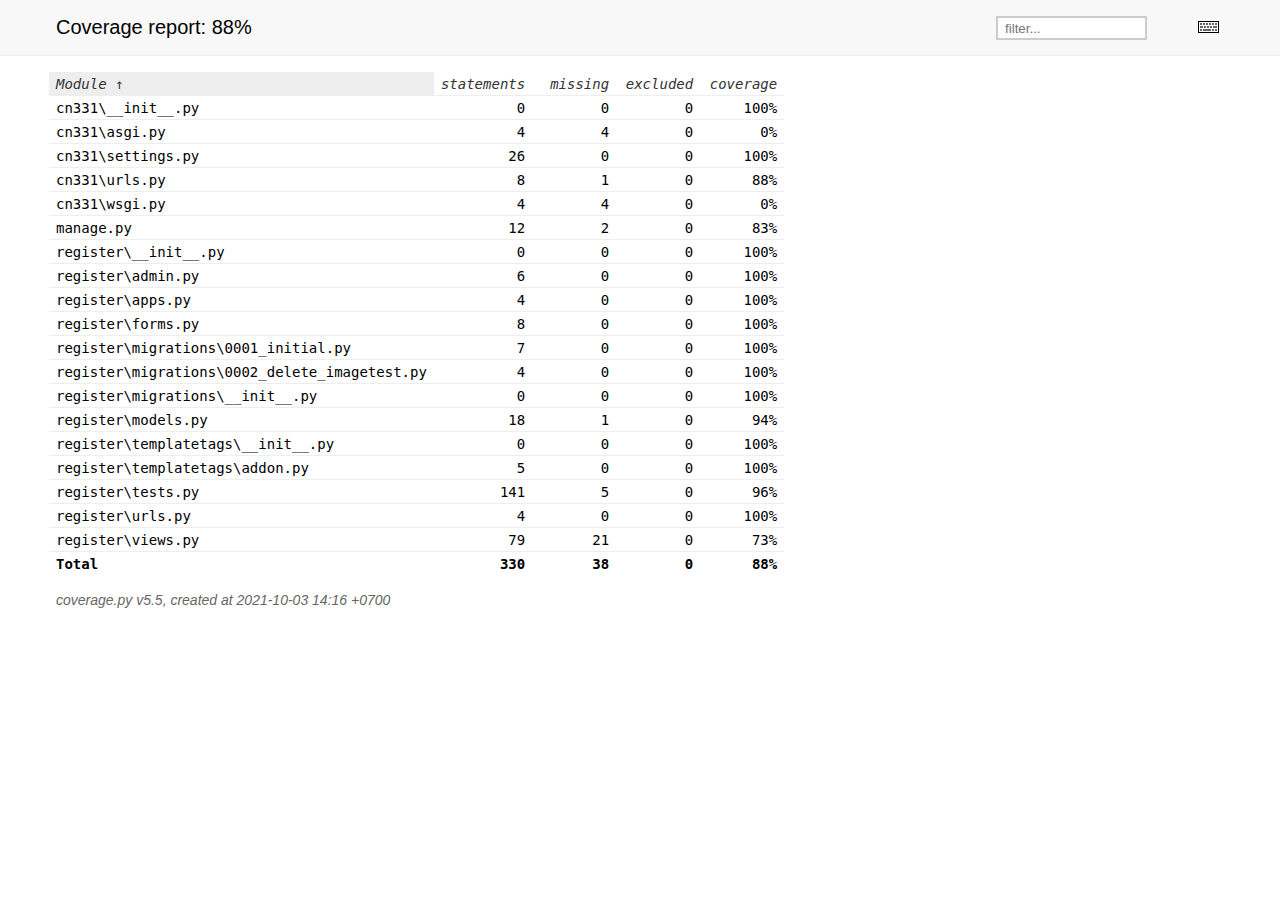
<file: htmlcov/index.html>
<!DOCTYPE html>
<html>
<head>
    <meta http-equiv="Content-Type" content="text/html; charset=utf-8">
    <title>Coverage report</title>
    <link rel="icon" sizes="32x32" href="favicon_32.png">
    <link rel="stylesheet" href="style.css" type="text/css">
    <script type="text/javascript" src="jquery.min.js"></script>
    <script type="text/javascript" src="jquery.ba-throttle-debounce.min.js"></script>
    <script type="text/javascript" src="jquery.tablesorter.min.js"></script>
    <script type="text/javascript" src="jquery.hotkeys.js"></script>
    <script type="text/javascript" src="coverage_html.js"></script>
    <script type="text/javascript">
        jQuery(document).ready(coverage.index_ready);
    </script>
</head>
<body class="indexfile">
<div id="header">
    <div class="content">
        <h1>Coverage report:
            <span class="pc_cov">88%</span>
        </h1>
        <img id="keyboard_icon" src="keybd_closed.png" alt="Show keyboard shortcuts" />
        <form id="filter_container">
            <input id="filter" type="text" value="" placeholder="filter..." />
        </form>
    </div>
</div>
<div class="help_panel">
    <img id="panel_icon" src="keybd_open.png" alt="Hide keyboard shortcuts" />
    <p class="legend">Hot-keys on this page</p>
    <div>
    <p class="keyhelp">
        <span class="key">n</span>
        <span class="key">s</span>
        <span class="key">m</span>
        <span class="key">x</span>
        <span class="key">c</span> &nbsp; change column sorting
    </p>
    </div>
</div>
<div id="index">
    <table class="index">
        <thead>
            <tr class="tablehead" title="Click to sort">
                <th class="name left headerSortDown shortkey_n">Module</th>
                <th class="shortkey_s">statements</th>
                <th class="shortkey_m">missing</th>
                <th class="shortkey_x">excluded</th>
                <th class="right shortkey_c">coverage</th>
            </tr>
        </thead>
        <tfoot>
            <tr class="total">
                <td class="name left">Total</td>
                <td>330</td>
                <td>38</td>
                <td>0</td>
                <td class="right" data-ratio="292 330">88%</td>
            </tr>
        </tfoot>
        <tbody>
            <tr class="file">
                <td class="name left"><a href="cn331___init___py.html">cn331\__init__.py</a></td>
                <td>0</td>
                <td>0</td>
                <td>0</td>
                <td class="right" data-ratio="0 0">100%</td>
            </tr>
            <tr class="file">
                <td class="name left"><a href="cn331_asgi_py.html">cn331\asgi.py</a></td>
                <td>4</td>
                <td>4</td>
                <td>0</td>
                <td class="right" data-ratio="0 4">0%</td>
            </tr>
            <tr class="file">
                <td class="name left"><a href="cn331_settings_py.html">cn331\settings.py</a></td>
                <td>26</td>
                <td>0</td>
                <td>0</td>
                <td class="right" data-ratio="26 26">100%</td>
            </tr>
            <tr class="file">
                <td class="name left"><a href="cn331_urls_py.html">cn331\urls.py</a></td>
                <td>8</td>
                <td>1</td>
                <td>0</td>
                <td class="right" data-ratio="7 8">88%</td>
            </tr>
            <tr class="file">
                <td class="name left"><a href="cn331_wsgi_py.html">cn331\wsgi.py</a></td>
                <td>4</td>
                <td>4</td>
                <td>0</td>
                <td class="right" data-ratio="0 4">0%</td>
            </tr>
            <tr class="file">
                <td class="name left"><a href="manage_py.html">manage.py</a></td>
                <td>12</td>
                <td>2</td>
                <td>0</td>
                <td class="right" data-ratio="10 12">83%</td>
            </tr>
            <tr class="file">
                <td class="name left"><a href="register___init___py.html">register\__init__.py</a></td>
                <td>0</td>
                <td>0</td>
                <td>0</td>
                <td class="right" data-ratio="0 0">100%</td>
            </tr>
            <tr class="file">
                <td class="name left"><a href="register_admin_py.html">register\admin.py</a></td>
                <td>6</td>
                <td>0</td>
                <td>0</td>
                <td class="right" data-ratio="6 6">100%</td>
            </tr>
            <tr class="file">
                <td class="name left"><a href="register_apps_py.html">register\apps.py</a></td>
                <td>4</td>
                <td>0</td>
                <td>0</td>
                <td class="right" data-ratio="4 4">100%</td>
            </tr>
            <tr class="file">
                <td class="name left"><a href="register_forms_py.html">register\forms.py</a></td>
                <td>8</td>
                <td>0</td>
                <td>0</td>
                <td class="right" data-ratio="8 8">100%</td>
            </tr>
            <tr class="file">
                <td class="name left"><a href="register_migrations_0001_initial_py.html">register\migrations\0001_initial.py</a></td>
                <td>7</td>
                <td>0</td>
                <td>0</td>
                <td class="right" data-ratio="7 7">100%</td>
            </tr>
            <tr class="file">
                <td class="name left"><a href="register_migrations_0002_delete_imagetest_py.html">register\migrations\0002_delete_imagetest.py</a></td>
                <td>4</td>
                <td>0</td>
                <td>0</td>
                <td class="right" data-ratio="4 4">100%</td>
            </tr>
            <tr class="file">
                <td class="name left"><a href="register_migrations___init___py.html">register\migrations\__init__.py</a></td>
                <td>0</td>
                <td>0</td>
                <td>0</td>
                <td class="right" data-ratio="0 0">100%</td>
            </tr>
            <tr class="file">
                <td class="name left"><a href="register_models_py.html">register\models.py</a></td>
                <td>18</td>
                <td>1</td>
                <td>0</td>
                <td class="right" data-ratio="17 18">94%</td>
            </tr>
            <tr class="file">
                <td class="name left"><a href="register_templatetags___init___py.html">register\templatetags\__init__.py</a></td>
                <td>0</td>
                <td>0</td>
                <td>0</td>
                <td class="right" data-ratio="0 0">100%</td>
            </tr>
            <tr class="file">
                <td class="name left"><a href="register_templatetags_addon_py.html">register\templatetags\addon.py</a></td>
                <td>5</td>
                <td>0</td>
                <td>0</td>
                <td class="right" data-ratio="5 5">100%</td>
            </tr>
            <tr class="file">
                <td class="name left"><a href="register_tests_py.html">register\tests.py</a></td>
                <td>141</td>
                <td>5</td>
                <td>0</td>
                <td class="right" data-ratio="136 141">96%</td>
            </tr>
            <tr class="file">
                <td class="name left"><a href="register_urls_py.html">register\urls.py</a></td>
                <td>4</td>
                <td>0</td>
                <td>0</td>
                <td class="right" data-ratio="4 4">100%</td>
            </tr>
            <tr class="file">
                <td class="name left"><a href="register_views_py.html">register\views.py</a></td>
                <td>79</td>
                <td>21</td>
                <td>0</td>
                <td class="right" data-ratio="58 79">73%</td>
            </tr>
        </tbody>
    </table>
    <p id="no_rows">
        No items found using the specified filter.
    </p>
</div>
<div id="footer">
    <div class="content">
        <p>
            <a class="nav" href="https://coverage.readthedocs.io">coverage.py v5.5</a>,
            created at 2021-10-03 14:16 +0700
        </p>
    </div>
</div>
</body>
</html>
</file>
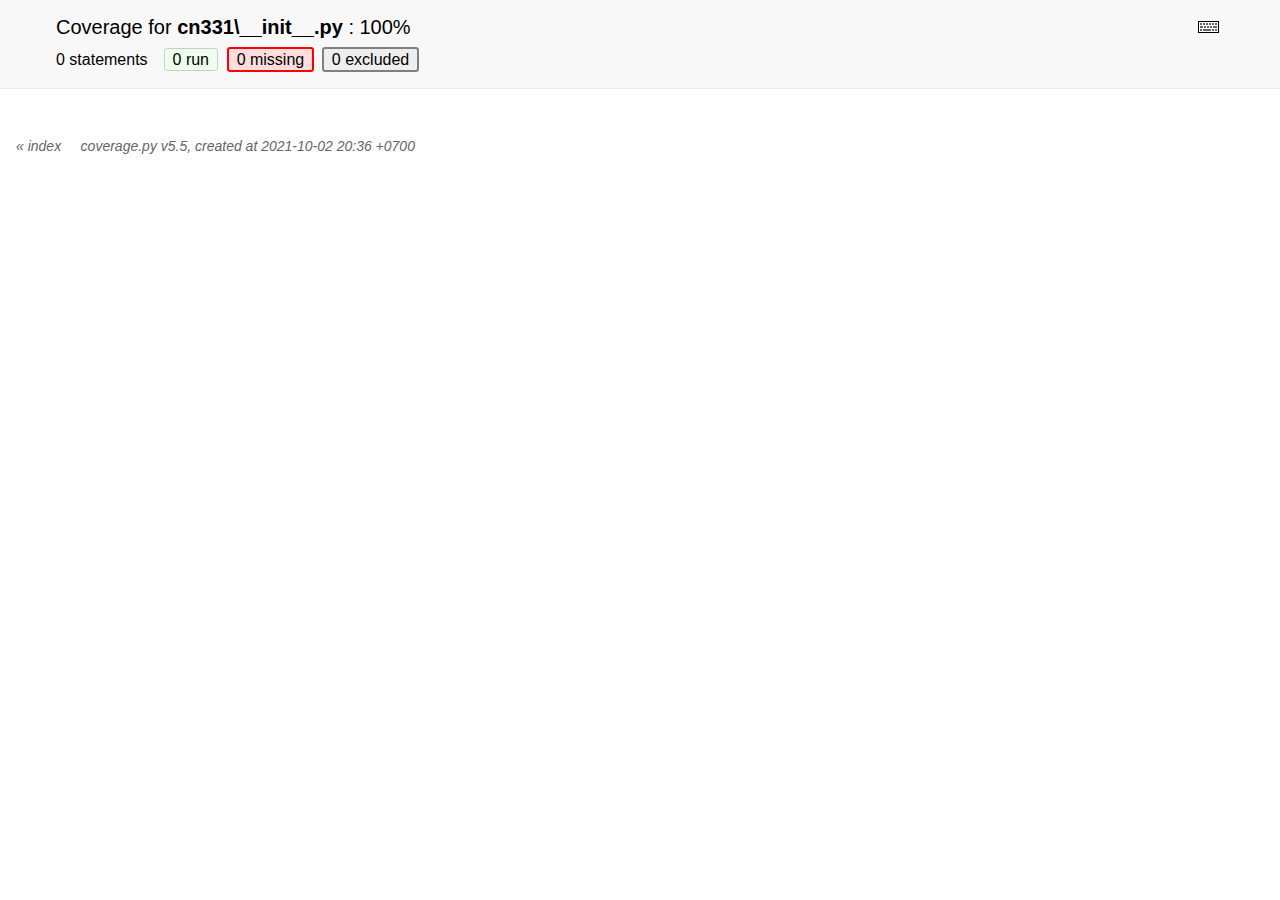
<file: htmlcov/cn331___init___py.html>
<!DOCTYPE html>
<html>
<head>
    <meta http-equiv="Content-Type" content="text/html; charset=utf-8">
    <meta http-equiv="X-UA-Compatible" content="IE=emulateIE7" />
    <title>Coverage for cn331\__init__.py: 100%</title>
    <link rel="icon" sizes="32x32" href="favicon_32.png">
    <link rel="stylesheet" href="style.css" type="text/css">
    <script type="text/javascript" src="jquery.min.js"></script>
    <script type="text/javascript" src="jquery.hotkeys.js"></script>
    <script type="text/javascript" src="jquery.isonscreen.js"></script>
    <script type="text/javascript" src="coverage_html.js"></script>
    <script type="text/javascript">
        jQuery(document).ready(coverage.pyfile_ready);
    </script>
</head>
<body class="pyfile">
<div id="header">
    <div class="content">
        <h1>Coverage for <b>cn331\__init__.py</b> :
            <span class="pc_cov">100%</span>
        </h1>
        <img id="keyboard_icon" src="keybd_closed.png" alt="Show keyboard shortcuts" />
        <h2 class="stats">
            0 statements &nbsp;
            <button type="button" class="run shortkey_r button_toggle_run" title="Toggle lines run">0 run</button>
            <button type="button" class="mis show_mis shortkey_m button_toggle_mis" title="Toggle lines missing">0 missing</button>
            <button type="button" class="exc show_exc shortkey_x button_toggle_exc" title="Toggle lines excluded">0 excluded</button>
        </h2>
    </div>
</div>
<div class="help_panel">
    <img id="panel_icon" src="keybd_open.png" alt="Hide keyboard shortcuts" />
    <p class="legend">Hot-keys on this page</p>
    <div>
    <p class="keyhelp">
        <span class="key">r</span>
        <span class="key">m</span>
        <span class="key">x</span>
        <span class="key">p</span> &nbsp; toggle line displays
    </p>
    <p class="keyhelp">
        <span class="key">j</span>
        <span class="key">k</span> &nbsp; next/prev highlighted chunk
    </p>
    <p class="keyhelp">
        <span class="key">0</span> &nbsp; (zero) top of page
    </p>
    <p class="keyhelp">
        <span class="key">1</span> &nbsp; (one) first highlighted chunk
    </p>
    </div>
</div>
<div id="source">
</div>
<div id="footer">
    <div class="content">
        <p>
            <a class="nav" href="index.html">&#xab; index</a> &nbsp; &nbsp; <a class="nav" href="https://coverage.readthedocs.io">coverage.py v5.5</a>,
            created at 2021-10-02 20:36 +0700
        </p>
    </div>
</div>
</body>
</html>
</file>
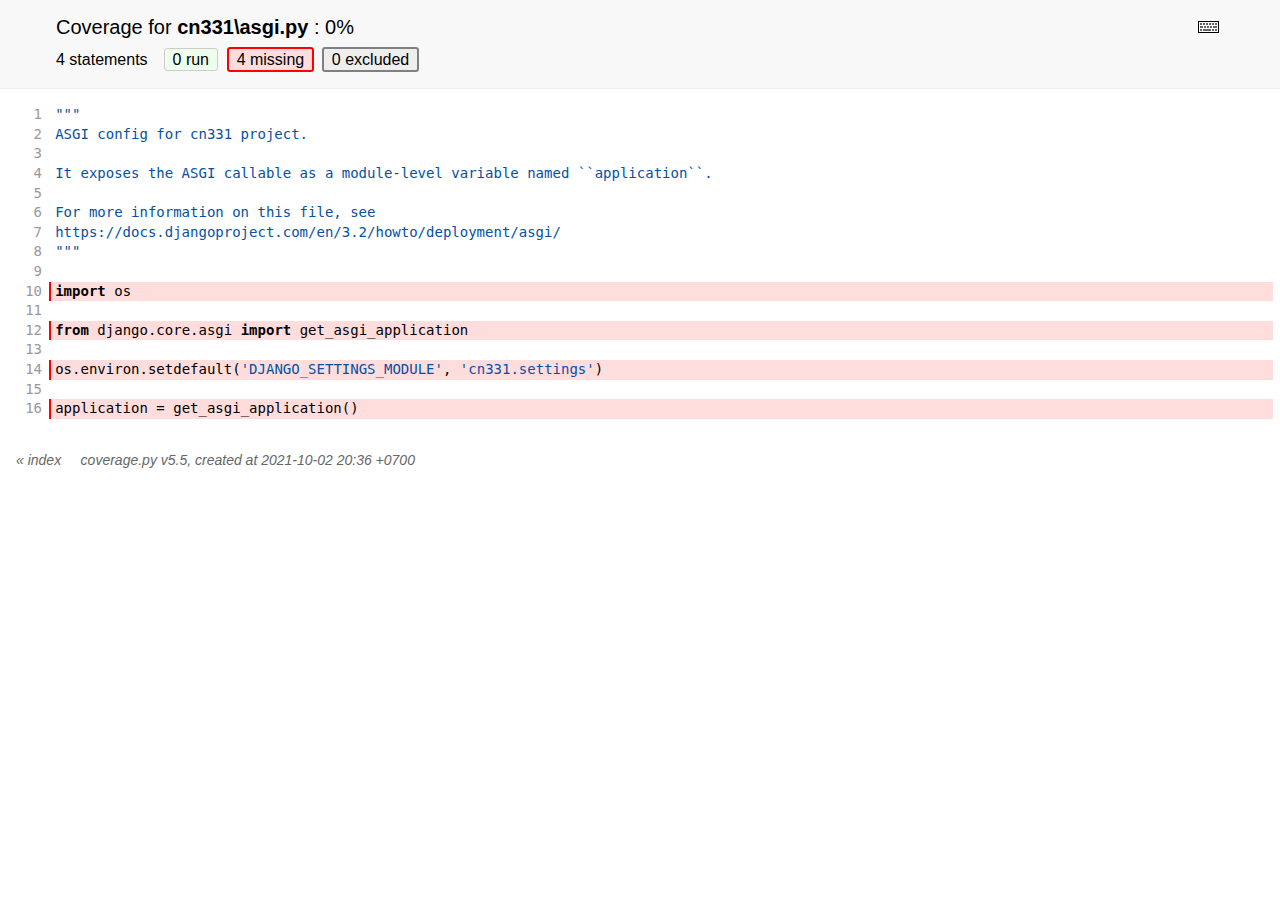
<file: htmlcov/cn331_asgi_py.html>
<!DOCTYPE html>
<html>
<head>
    <meta http-equiv="Content-Type" content="text/html; charset=utf-8">
    <meta http-equiv="X-UA-Compatible" content="IE=emulateIE7" />
    <title>Coverage for cn331\asgi.py: 0%</title>
    <link rel="icon" sizes="32x32" href="favicon_32.png">
    <link rel="stylesheet" href="style.css" type="text/css">
    <script type="text/javascript" src="jquery.min.js"></script>
    <script type="text/javascript" src="jquery.hotkeys.js"></script>
    <script type="text/javascript" src="jquery.isonscreen.js"></script>
    <script type="text/javascript" src="coverage_html.js"></script>
    <script type="text/javascript">
        jQuery(document).ready(coverage.pyfile_ready);
    </script>
</head>
<body class="pyfile">
<div id="header">
    <div class="content">
        <h1>Coverage for <b>cn331\asgi.py</b> :
            <span class="pc_cov">0%</span>
        </h1>
        <img id="keyboard_icon" src="keybd_closed.png" alt="Show keyboard shortcuts" />
        <h2 class="stats">
            4 statements &nbsp;
            <button type="button" class="run shortkey_r button_toggle_run" title="Toggle lines run">0 run</button>
            <button type="button" class="mis show_mis shortkey_m button_toggle_mis" title="Toggle lines missing">4 missing</button>
            <button type="button" class="exc show_exc shortkey_x button_toggle_exc" title="Toggle lines excluded">0 excluded</button>
        </h2>
    </div>
</div>
<div class="help_panel">
    <img id="panel_icon" src="keybd_open.png" alt="Hide keyboard shortcuts" />
    <p class="legend">Hot-keys on this page</p>
    <div>
    <p class="keyhelp">
        <span class="key">r</span>
        <span class="key">m</span>
        <span class="key">x</span>
        <span class="key">p</span> &nbsp; toggle line displays
    </p>
    <p class="keyhelp">
        <span class="key">j</span>
        <span class="key">k</span> &nbsp; next/prev highlighted chunk
    </p>
    <p class="keyhelp">
        <span class="key">0</span> &nbsp; (zero) top of page
    </p>
    <p class="keyhelp">
        <span class="key">1</span> &nbsp; (one) first highlighted chunk
    </p>
    </div>
</div>
<div id="source">
    <p id="t1" class="pln"><span class="n"><a href="#t1">1</a></span><span class="t"><span class="str">"""</span>&nbsp;</span><span class="r"></span></p>
    <p id="t2" class="pln"><span class="n"><a href="#t2">2</a></span><span class="t"><span class="str">ASGI config for cn331 project.</span>&nbsp;</span><span class="r"></span></p>
    <p id="t3" class="pln"><span class="n"><a href="#t3">3</a></span><span class="t">&nbsp;</span><span class="r"></span></p>
    <p id="t4" class="pln"><span class="n"><a href="#t4">4</a></span><span class="t"><span class="str">It exposes the ASGI callable as a module-level variable named ``application``.</span>&nbsp;</span><span class="r"></span></p>
    <p id="t5" class="pln"><span class="n"><a href="#t5">5</a></span><span class="t">&nbsp;</span><span class="r"></span></p>
    <p id="t6" class="pln"><span class="n"><a href="#t6">6</a></span><span class="t"><span class="str">For more information on this file, see</span>&nbsp;</span><span class="r"></span></p>
    <p id="t7" class="pln"><span class="n"><a href="#t7">7</a></span><span class="t"><span class="str">https://docs.djangoproject.com/en/3.2/howto/deployment/asgi/</span>&nbsp;</span><span class="r"></span></p>
    <p id="t8" class="pln"><span class="n"><a href="#t8">8</a></span><span class="t"><span class="str">"""</span>&nbsp;</span><span class="r"></span></p>
    <p id="t9" class="pln"><span class="n"><a href="#t9">9</a></span><span class="t">&nbsp;</span><span class="r"></span></p>
    <p id="t10" class="mis show_mis"><span class="n"><a href="#t10">10</a></span><span class="t"><span class="key">import</span> <span class="nam">os</span>&nbsp;</span><span class="r"></span></p>
    <p id="t11" class="pln"><span class="n"><a href="#t11">11</a></span><span class="t">&nbsp;</span><span class="r"></span></p>
    <p id="t12" class="mis show_mis"><span class="n"><a href="#t12">12</a></span><span class="t"><span class="key">from</span> <span class="nam">django</span><span class="op">.</span><span class="nam">core</span><span class="op">.</span><span class="nam">asgi</span> <span class="key">import</span> <span class="nam">get_asgi_application</span>&nbsp;</span><span class="r"></span></p>
    <p id="t13" class="pln"><span class="n"><a href="#t13">13</a></span><span class="t">&nbsp;</span><span class="r"></span></p>
    <p id="t14" class="mis show_mis"><span class="n"><a href="#t14">14</a></span><span class="t"><span class="nam">os</span><span class="op">.</span><span class="nam">environ</span><span class="op">.</span><span class="nam">setdefault</span><span class="op">(</span><span class="str">'DJANGO_SETTINGS_MODULE'</span><span class="op">,</span> <span class="str">'cn331.settings'</span><span class="op">)</span>&nbsp;</span><span class="r"></span></p>
    <p id="t15" class="pln"><span class="n"><a href="#t15">15</a></span><span class="t">&nbsp;</span><span class="r"></span></p>
    <p id="t16" class="mis show_mis"><span class="n"><a href="#t16">16</a></span><span class="t"><span class="nam">application</span> <span class="op">=</span> <span class="nam">get_asgi_application</span><span class="op">(</span><span class="op">)</span>&nbsp;</span><span class="r"></span></p>
</div>
<div id="footer">
    <div class="content">
        <p>
            <a class="nav" href="index.html">&#xab; index</a> &nbsp; &nbsp; <a class="nav" href="https://coverage.readthedocs.io">coverage.py v5.5</a>,
            created at 2021-10-02 20:36 +0700
        </p>
    </div>
</div>
</body>
</html>
</file>
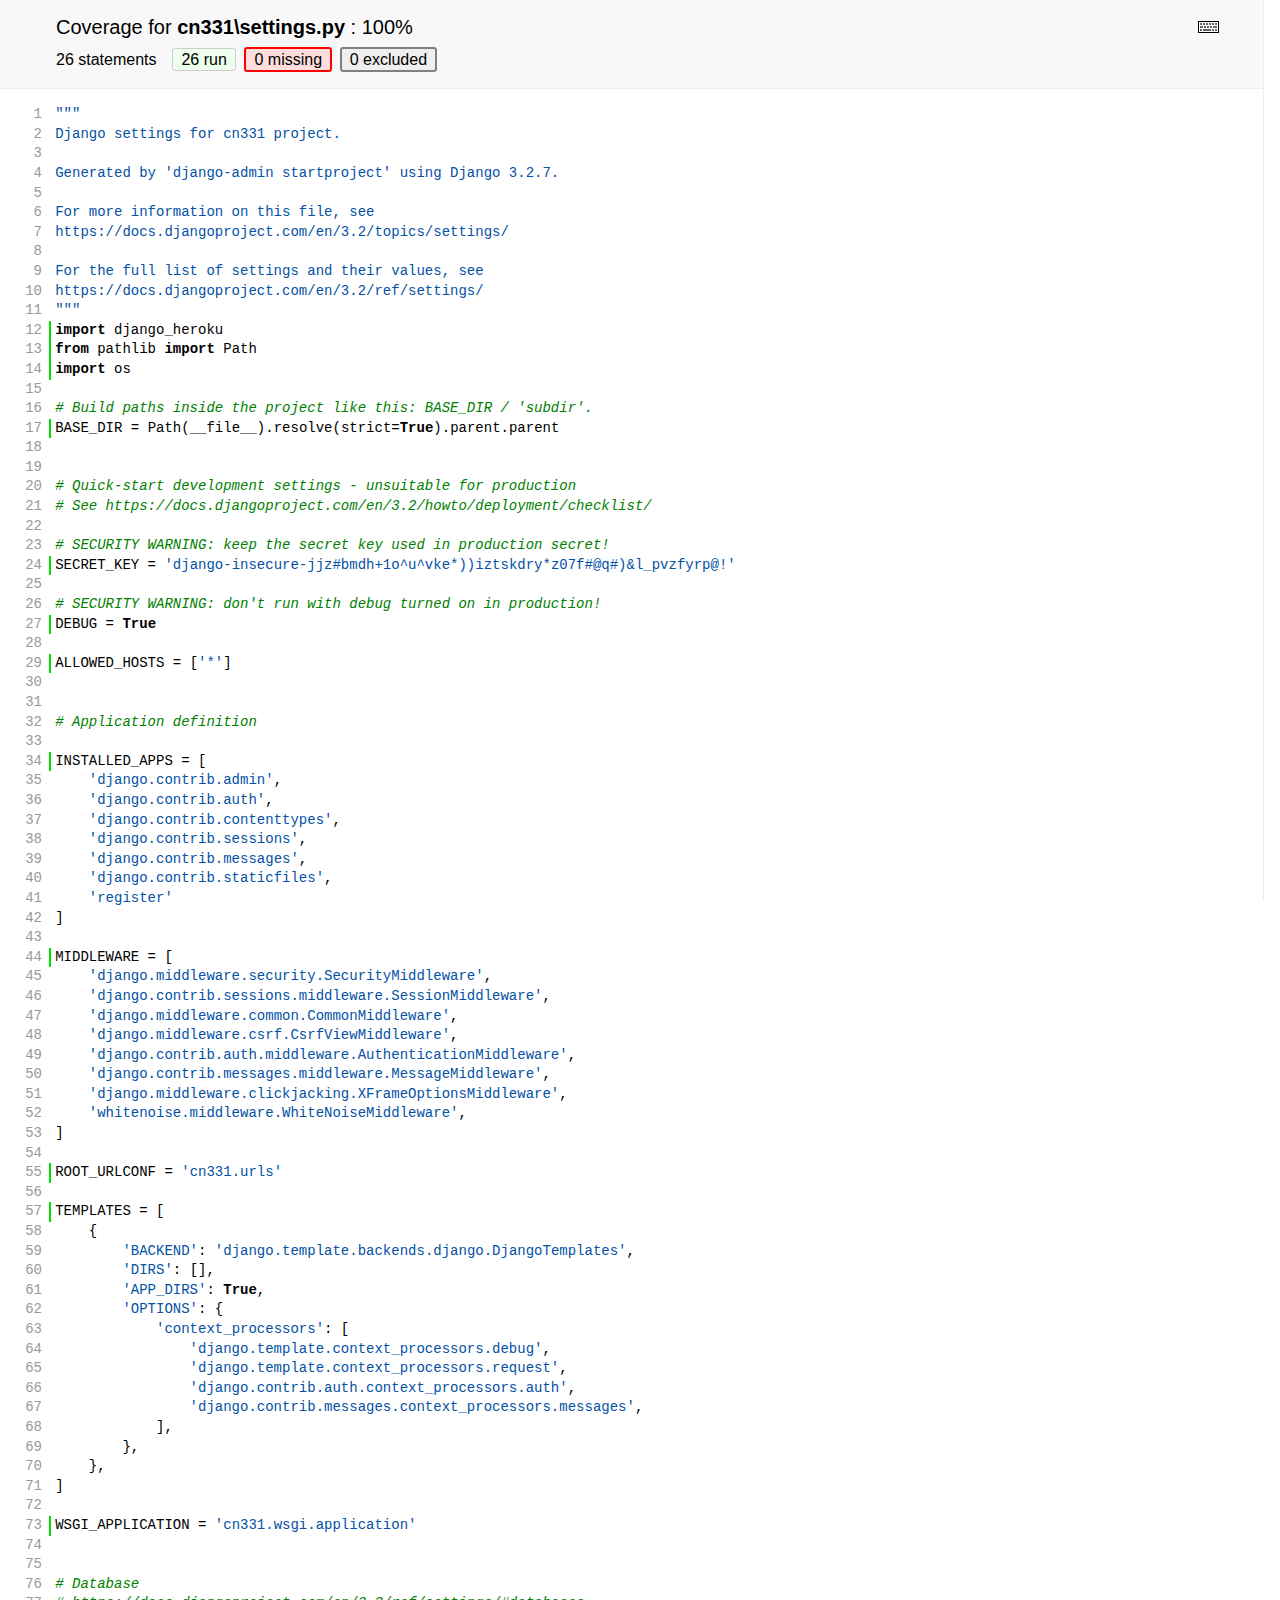
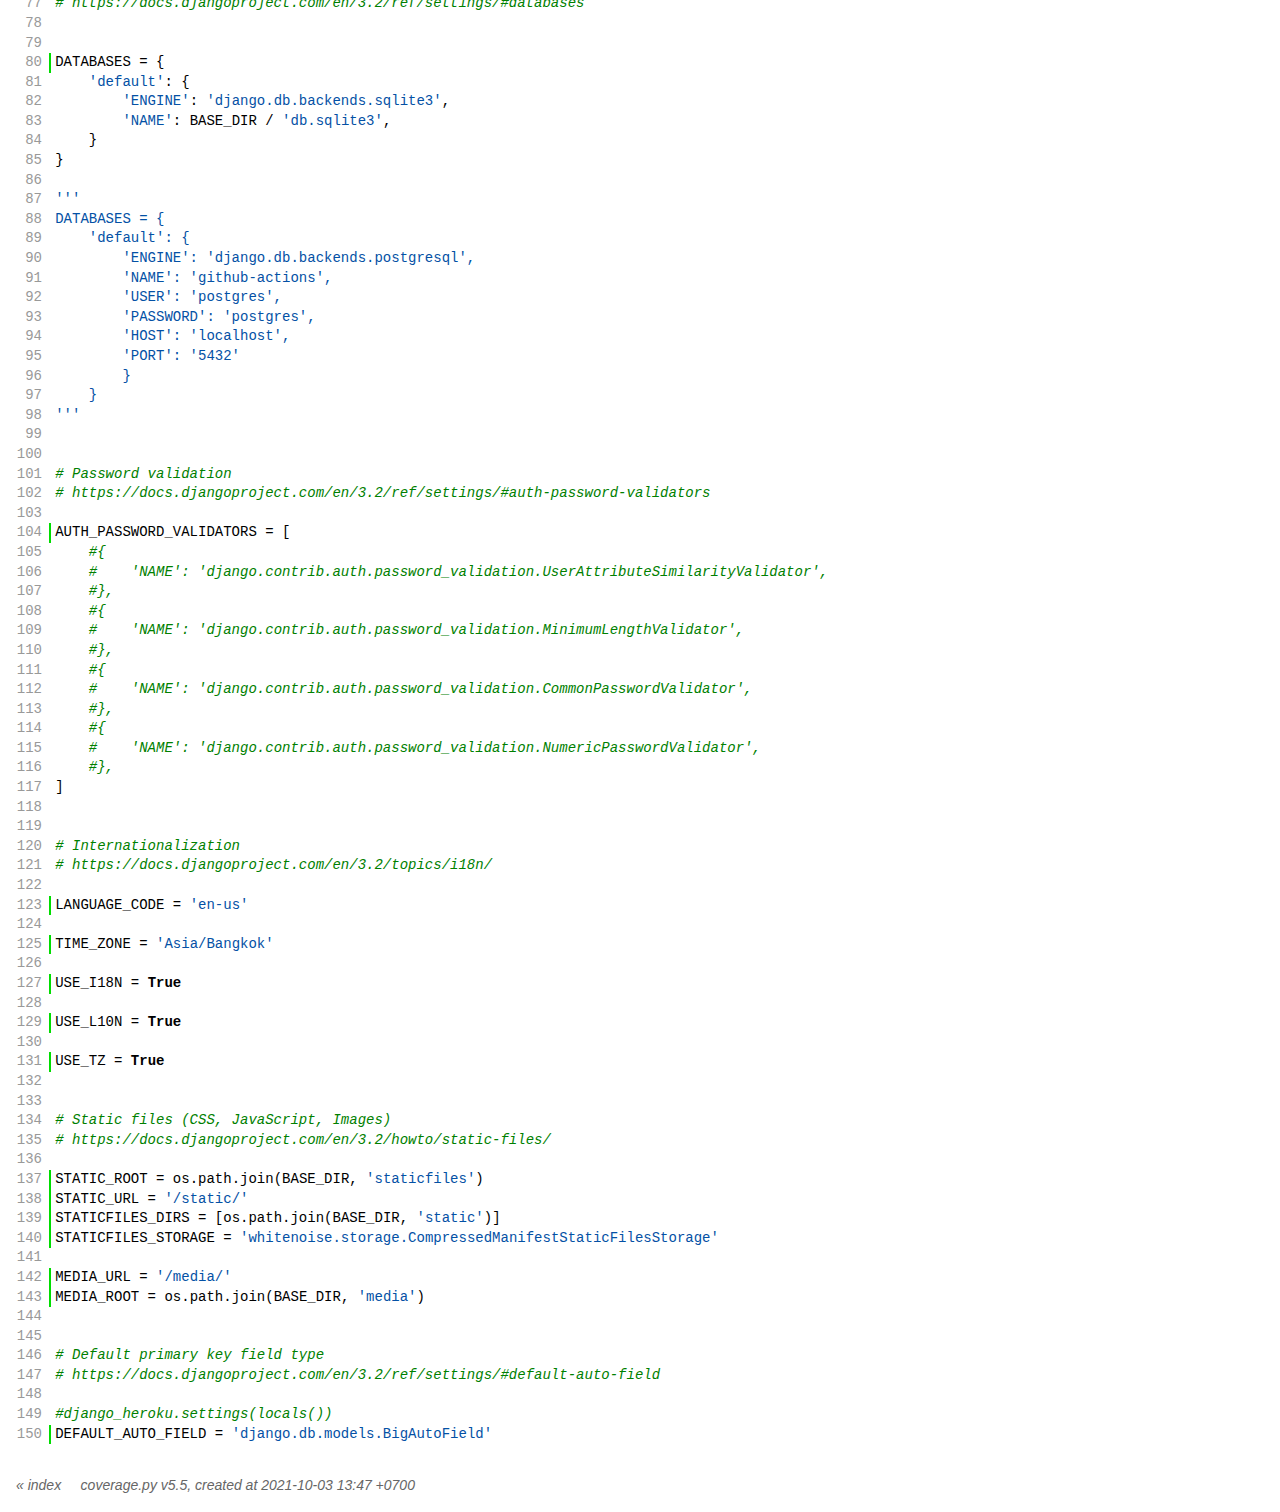
<file: htmlcov/cn331_settings_py.html>
<!DOCTYPE html>
<html>
<head>
    <meta http-equiv="Content-Type" content="text/html; charset=utf-8">
    <meta http-equiv="X-UA-Compatible" content="IE=emulateIE7" />
    <title>Coverage for cn331\settings.py: 100%</title>
    <link rel="icon" sizes="32x32" href="favicon_32.png">
    <link rel="stylesheet" href="style.css" type="text/css">
    <script type="text/javascript" src="jquery.min.js"></script>
    <script type="text/javascript" src="jquery.hotkeys.js"></script>
    <script type="text/javascript" src="jquery.isonscreen.js"></script>
    <script type="text/javascript" src="coverage_html.js"></script>
    <script type="text/javascript">
        jQuery(document).ready(coverage.pyfile_ready);
    </script>
</head>
<body class="pyfile">
<div id="header">
    <div class="content">
        <h1>Coverage for <b>cn331\settings.py</b> :
            <span class="pc_cov">100%</span>
        </h1>
        <img id="keyboard_icon" src="keybd_closed.png" alt="Show keyboard shortcuts" />
        <h2 class="stats">
            26 statements &nbsp;
            <button type="button" class="run shortkey_r button_toggle_run" title="Toggle lines run">26 run</button>
            <button type="button" class="mis show_mis shortkey_m button_toggle_mis" title="Toggle lines missing">0 missing</button>
            <button type="button" class="exc show_exc shortkey_x button_toggle_exc" title="Toggle lines excluded">0 excluded</button>
        </h2>
    </div>
</div>
<div class="help_panel">
    <img id="panel_icon" src="keybd_open.png" alt="Hide keyboard shortcuts" />
    <p class="legend">Hot-keys on this page</p>
    <div>
    <p class="keyhelp">
        <span class="key">r</span>
        <span class="key">m</span>
        <span class="key">x</span>
        <span class="key">p</span> &nbsp; toggle line displays
    </p>
    <p class="keyhelp">
        <span class="key">j</span>
        <span class="key">k</span> &nbsp; next/prev highlighted chunk
    </p>
    <p class="keyhelp">
        <span class="key">0</span> &nbsp; (zero) top of page
    </p>
    <p class="keyhelp">
        <span class="key">1</span> &nbsp; (one) first highlighted chunk
    </p>
    </div>
</div>
<div id="source">
    <p id="t1" class="pln"><span class="n"><a href="#t1">1</a></span><span class="t"><span class="str">"""</span>&nbsp;</span><span class="r"></span></p>
    <p id="t2" class="pln"><span class="n"><a href="#t2">2</a></span><span class="t"><span class="str">Django settings for cn331 project.</span>&nbsp;</span><span class="r"></span></p>
    <p id="t3" class="pln"><span class="n"><a href="#t3">3</a></span><span class="t">&nbsp;</span><span class="r"></span></p>
    <p id="t4" class="pln"><span class="n"><a href="#t4">4</a></span><span class="t"><span class="str">Generated by 'django-admin startproject' using Django 3.2.7.</span>&nbsp;</span><span class="r"></span></p>
    <p id="t5" class="pln"><span class="n"><a href="#t5">5</a></span><span class="t">&nbsp;</span><span class="r"></span></p>
    <p id="t6" class="pln"><span class="n"><a href="#t6">6</a></span><span class="t"><span class="str">For more information on this file, see</span>&nbsp;</span><span class="r"></span></p>
    <p id="t7" class="pln"><span class="n"><a href="#t7">7</a></span><span class="t"><span class="str">https://docs.djangoproject.com/en/3.2/topics/settings/</span>&nbsp;</span><span class="r"></span></p>
    <p id="t8" class="pln"><span class="n"><a href="#t8">8</a></span><span class="t">&nbsp;</span><span class="r"></span></p>
    <p id="t9" class="pln"><span class="n"><a href="#t9">9</a></span><span class="t"><span class="str">For the full list of settings and their values, see</span>&nbsp;</span><span class="r"></span></p>
    <p id="t10" class="pln"><span class="n"><a href="#t10">10</a></span><span class="t"><span class="str">https://docs.djangoproject.com/en/3.2/ref/settings/</span>&nbsp;</span><span class="r"></span></p>
    <p id="t11" class="pln"><span class="n"><a href="#t11">11</a></span><span class="t"><span class="str">"""</span>&nbsp;</span><span class="r"></span></p>
    <p id="t12" class="run"><span class="n"><a href="#t12">12</a></span><span class="t"><span class="key">import</span> <span class="nam">django_heroku</span>&nbsp;</span><span class="r"></span></p>
    <p id="t13" class="run"><span class="n"><a href="#t13">13</a></span><span class="t"><span class="key">from</span> <span class="nam">pathlib</span> <span class="key">import</span> <span class="nam">Path</span>&nbsp;</span><span class="r"></span></p>
    <p id="t14" class="run"><span class="n"><a href="#t14">14</a></span><span class="t"><span class="key">import</span> <span class="nam">os</span>&nbsp;</span><span class="r"></span></p>
    <p id="t15" class="pln"><span class="n"><a href="#t15">15</a></span><span class="t">&nbsp;</span><span class="r"></span></p>
    <p id="t16" class="pln"><span class="n"><a href="#t16">16</a></span><span class="t"><span class="com"># Build paths inside the project like this: BASE_DIR / 'subdir'.</span>&nbsp;</span><span class="r"></span></p>
    <p id="t17" class="run"><span class="n"><a href="#t17">17</a></span><span class="t"><span class="nam">BASE_DIR</span> <span class="op">=</span> <span class="nam">Path</span><span class="op">(</span><span class="nam">__file__</span><span class="op">)</span><span class="op">.</span><span class="nam">resolve</span><span class="op">(</span><span class="nam">strict</span><span class="op">=</span><span class="key">True</span><span class="op">)</span><span class="op">.</span><span class="nam">parent</span><span class="op">.</span><span class="nam">parent</span>&nbsp;</span><span class="r"></span></p>
    <p id="t18" class="pln"><span class="n"><a href="#t18">18</a></span><span class="t">&nbsp;</span><span class="r"></span></p>
    <p id="t19" class="pln"><span class="n"><a href="#t19">19</a></span><span class="t">&nbsp;</span><span class="r"></span></p>
    <p id="t20" class="pln"><span class="n"><a href="#t20">20</a></span><span class="t"><span class="com"># Quick-start development settings - unsuitable for production</span>&nbsp;</span><span class="r"></span></p>
    <p id="t21" class="pln"><span class="n"><a href="#t21">21</a></span><span class="t"><span class="com"># See https://docs.djangoproject.com/en/3.2/howto/deployment/checklist/</span>&nbsp;</span><span class="r"></span></p>
    <p id="t22" class="pln"><span class="n"><a href="#t22">22</a></span><span class="t">&nbsp;</span><span class="r"></span></p>
    <p id="t23" class="pln"><span class="n"><a href="#t23">23</a></span><span class="t"><span class="com"># SECURITY WARNING: keep the secret key used in production secret!</span>&nbsp;</span><span class="r"></span></p>
    <p id="t24" class="run"><span class="n"><a href="#t24">24</a></span><span class="t"><span class="nam">SECRET_KEY</span> <span class="op">=</span> <span class="str">'django-insecure-jjz#bmdh+1o^u^vke*))iztskdry*z07f#@q#)&amp;l_pvzfyrp@!'</span>&nbsp;</span><span class="r"></span></p>
    <p id="t25" class="pln"><span class="n"><a href="#t25">25</a></span><span class="t">&nbsp;</span><span class="r"></span></p>
    <p id="t26" class="pln"><span class="n"><a href="#t26">26</a></span><span class="t"><span class="com"># SECURITY WARNING: don't run with debug turned on in production!</span>&nbsp;</span><span class="r"></span></p>
    <p id="t27" class="run"><span class="n"><a href="#t27">27</a></span><span class="t"><span class="nam">DEBUG</span> <span class="op">=</span> <span class="key">True</span>&nbsp;</span><span class="r"></span></p>
    <p id="t28" class="pln"><span class="n"><a href="#t28">28</a></span><span class="t">&nbsp;</span><span class="r"></span></p>
    <p id="t29" class="run"><span class="n"><a href="#t29">29</a></span><span class="t"><span class="nam">ALLOWED_HOSTS</span> <span class="op">=</span> <span class="op">[</span><span class="str">'*'</span><span class="op">]</span>&nbsp;</span><span class="r"></span></p>
    <p id="t30" class="pln"><span class="n"><a href="#t30">30</a></span><span class="t">&nbsp;</span><span class="r"></span></p>
    <p id="t31" class="pln"><span class="n"><a href="#t31">31</a></span><span class="t">&nbsp;</span><span class="r"></span></p>
    <p id="t32" class="pln"><span class="n"><a href="#t32">32</a></span><span class="t"><span class="com"># Application definition</span>&nbsp;</span><span class="r"></span></p>
    <p id="t33" class="pln"><span class="n"><a href="#t33">33</a></span><span class="t">&nbsp;</span><span class="r"></span></p>
    <p id="t34" class="run"><span class="n"><a href="#t34">34</a></span><span class="t"><span class="nam">INSTALLED_APPS</span> <span class="op">=</span> <span class="op">[</span>&nbsp;</span><span class="r"></span></p>
    <p id="t35" class="pln"><span class="n"><a href="#t35">35</a></span><span class="t">    <span class="str">'django.contrib.admin'</span><span class="op">,</span>&nbsp;</span><span class="r"></span></p>
    <p id="t36" class="pln"><span class="n"><a href="#t36">36</a></span><span class="t">    <span class="str">'django.contrib.auth'</span><span class="op">,</span>&nbsp;</span><span class="r"></span></p>
    <p id="t37" class="pln"><span class="n"><a href="#t37">37</a></span><span class="t">    <span class="str">'django.contrib.contenttypes'</span><span class="op">,</span>&nbsp;</span><span class="r"></span></p>
    <p id="t38" class="pln"><span class="n"><a href="#t38">38</a></span><span class="t">    <span class="str">'django.contrib.sessions'</span><span class="op">,</span>&nbsp;</span><span class="r"></span></p>
    <p id="t39" class="pln"><span class="n"><a href="#t39">39</a></span><span class="t">    <span class="str">'django.contrib.messages'</span><span class="op">,</span>&nbsp;</span><span class="r"></span></p>
    <p id="t40" class="pln"><span class="n"><a href="#t40">40</a></span><span class="t">    <span class="str">'django.contrib.staticfiles'</span><span class="op">,</span>&nbsp;</span><span class="r"></span></p>
    <p id="t41" class="pln"><span class="n"><a href="#t41">41</a></span><span class="t">    <span class="str">'register'</span>&nbsp;</span><span class="r"></span></p>
    <p id="t42" class="pln"><span class="n"><a href="#t42">42</a></span><span class="t"><span class="op">]</span>&nbsp;</span><span class="r"></span></p>
    <p id="t43" class="pln"><span class="n"><a href="#t43">43</a></span><span class="t">&nbsp;</span><span class="r"></span></p>
    <p id="t44" class="run"><span class="n"><a href="#t44">44</a></span><span class="t"><span class="nam">MIDDLEWARE</span> <span class="op">=</span> <span class="op">[</span>&nbsp;</span><span class="r"></span></p>
    <p id="t45" class="pln"><span class="n"><a href="#t45">45</a></span><span class="t">    <span class="str">'django.middleware.security.SecurityMiddleware'</span><span class="op">,</span>&nbsp;</span><span class="r"></span></p>
    <p id="t46" class="pln"><span class="n"><a href="#t46">46</a></span><span class="t">    <span class="str">'django.contrib.sessions.middleware.SessionMiddleware'</span><span class="op">,</span>&nbsp;</span><span class="r"></span></p>
    <p id="t47" class="pln"><span class="n"><a href="#t47">47</a></span><span class="t">    <span class="str">'django.middleware.common.CommonMiddleware'</span><span class="op">,</span>&nbsp;</span><span class="r"></span></p>
    <p id="t48" class="pln"><span class="n"><a href="#t48">48</a></span><span class="t">    <span class="str">'django.middleware.csrf.CsrfViewMiddleware'</span><span class="op">,</span>&nbsp;</span><span class="r"></span></p>
    <p id="t49" class="pln"><span class="n"><a href="#t49">49</a></span><span class="t">    <span class="str">'django.contrib.auth.middleware.AuthenticationMiddleware'</span><span class="op">,</span>&nbsp;</span><span class="r"></span></p>
    <p id="t50" class="pln"><span class="n"><a href="#t50">50</a></span><span class="t">    <span class="str">'django.contrib.messages.middleware.MessageMiddleware'</span><span class="op">,</span>&nbsp;</span><span class="r"></span></p>
    <p id="t51" class="pln"><span class="n"><a href="#t51">51</a></span><span class="t">    <span class="str">'django.middleware.clickjacking.XFrameOptionsMiddleware'</span><span class="op">,</span>&nbsp;</span><span class="r"></span></p>
    <p id="t52" class="pln"><span class="n"><a href="#t52">52</a></span><span class="t">    <span class="str">'whitenoise.middleware.WhiteNoiseMiddleware'</span><span class="op">,</span>&nbsp;</span><span class="r"></span></p>
    <p id="t53" class="pln"><span class="n"><a href="#t53">53</a></span><span class="t"><span class="op">]</span>&nbsp;</span><span class="r"></span></p>
    <p id="t54" class="pln"><span class="n"><a href="#t54">54</a></span><span class="t">&nbsp;</span><span class="r"></span></p>
    <p id="t55" class="run"><span class="n"><a href="#t55">55</a></span><span class="t"><span class="nam">ROOT_URLCONF</span> <span class="op">=</span> <span class="str">'cn331.urls'</span>&nbsp;</span><span class="r"></span></p>
    <p id="t56" class="pln"><span class="n"><a href="#t56">56</a></span><span class="t">&nbsp;</span><span class="r"></span></p>
    <p id="t57" class="run"><span class="n"><a href="#t57">57</a></span><span class="t"><span class="nam">TEMPLATES</span> <span class="op">=</span> <span class="op">[</span>&nbsp;</span><span class="r"></span></p>
    <p id="t58" class="pln"><span class="n"><a href="#t58">58</a></span><span class="t">    <span class="op">{</span>&nbsp;</span><span class="r"></span></p>
    <p id="t59" class="pln"><span class="n"><a href="#t59">59</a></span><span class="t">        <span class="str">'BACKEND'</span><span class="op">:</span> <span class="str">'django.template.backends.django.DjangoTemplates'</span><span class="op">,</span>&nbsp;</span><span class="r"></span></p>
    <p id="t60" class="pln"><span class="n"><a href="#t60">60</a></span><span class="t">        <span class="str">'DIRS'</span><span class="op">:</span> <span class="op">[</span><span class="op">]</span><span class="op">,</span>&nbsp;</span><span class="r"></span></p>
    <p id="t61" class="pln"><span class="n"><a href="#t61">61</a></span><span class="t">        <span class="str">'APP_DIRS'</span><span class="op">:</span> <span class="key">True</span><span class="op">,</span>&nbsp;</span><span class="r"></span></p>
    <p id="t62" class="pln"><span class="n"><a href="#t62">62</a></span><span class="t">        <span class="str">'OPTIONS'</span><span class="op">:</span> <span class="op">{</span>&nbsp;</span><span class="r"></span></p>
    <p id="t63" class="pln"><span class="n"><a href="#t63">63</a></span><span class="t">            <span class="str">'context_processors'</span><span class="op">:</span> <span class="op">[</span>&nbsp;</span><span class="r"></span></p>
    <p id="t64" class="pln"><span class="n"><a href="#t64">64</a></span><span class="t">                <span class="str">'django.template.context_processors.debug'</span><span class="op">,</span>&nbsp;</span><span class="r"></span></p>
    <p id="t65" class="pln"><span class="n"><a href="#t65">65</a></span><span class="t">                <span class="str">'django.template.context_processors.request'</span><span class="op">,</span>&nbsp;</span><span class="r"></span></p>
    <p id="t66" class="pln"><span class="n"><a href="#t66">66</a></span><span class="t">                <span class="str">'django.contrib.auth.context_processors.auth'</span><span class="op">,</span>&nbsp;</span><span class="r"></span></p>
    <p id="t67" class="pln"><span class="n"><a href="#t67">67</a></span><span class="t">                <span class="str">'django.contrib.messages.context_processors.messages'</span><span class="op">,</span>&nbsp;</span><span class="r"></span></p>
    <p id="t68" class="pln"><span class="n"><a href="#t68">68</a></span><span class="t">            <span class="op">]</span><span class="op">,</span>&nbsp;</span><span class="r"></span></p>
    <p id="t69" class="pln"><span class="n"><a href="#t69">69</a></span><span class="t">        <span class="op">}</span><span class="op">,</span>&nbsp;</span><span class="r"></span></p>
    <p id="t70" class="pln"><span class="n"><a href="#t70">70</a></span><span class="t">    <span class="op">}</span><span class="op">,</span>&nbsp;</span><span class="r"></span></p>
    <p id="t71" class="pln"><span class="n"><a href="#t71">71</a></span><span class="t"><span class="op">]</span>&nbsp;</span><span class="r"></span></p>
    <p id="t72" class="pln"><span class="n"><a href="#t72">72</a></span><span class="t">&nbsp;</span><span class="r"></span></p>
    <p id="t73" class="run"><span class="n"><a href="#t73">73</a></span><span class="t"><span class="nam">WSGI_APPLICATION</span> <span class="op">=</span> <span class="str">'cn331.wsgi.application'</span>&nbsp;</span><span class="r"></span></p>
    <p id="t74" class="pln"><span class="n"><a href="#t74">74</a></span><span class="t">&nbsp;</span><span class="r"></span></p>
    <p id="t75" class="pln"><span class="n"><a href="#t75">75</a></span><span class="t">&nbsp;</span><span class="r"></span></p>
    <p id="t76" class="pln"><span class="n"><a href="#t76">76</a></span><span class="t"><span class="com"># Database</span>&nbsp;</span><span class="r"></span></p>
    <p id="t77" class="pln"><span class="n"><a href="#t77">77</a></span><span class="t"><span class="com"># https://docs.djangoproject.com/en/3.2/ref/settings/#databases</span>&nbsp;</span><span class="r"></span></p>
    <p id="t78" class="pln"><span class="n"><a href="#t78">78</a></span><span class="t">&nbsp;</span><span class="r"></span></p>
    <p id="t79" class="pln"><span class="n"><a href="#t79">79</a></span><span class="t">&nbsp;</span><span class="r"></span></p>
    <p id="t80" class="run"><span class="n"><a href="#t80">80</a></span><span class="t"><span class="nam">DATABASES</span> <span class="op">=</span> <span class="op">{</span>&nbsp;</span><span class="r"></span></p>
    <p id="t81" class="pln"><span class="n"><a href="#t81">81</a></span><span class="t">    <span class="str">'default'</span><span class="op">:</span> <span class="op">{</span>&nbsp;</span><span class="r"></span></p>
    <p id="t82" class="pln"><span class="n"><a href="#t82">82</a></span><span class="t">        <span class="str">'ENGINE'</span><span class="op">:</span> <span class="str">'django.db.backends.sqlite3'</span><span class="op">,</span>&nbsp;</span><span class="r"></span></p>
    <p id="t83" class="pln"><span class="n"><a href="#t83">83</a></span><span class="t">        <span class="str">'NAME'</span><span class="op">:</span> <span class="nam">BASE_DIR</span> <span class="op">/</span> <span class="str">'db.sqlite3'</span><span class="op">,</span>&nbsp;</span><span class="r"></span></p>
    <p id="t84" class="pln"><span class="n"><a href="#t84">84</a></span><span class="t">    <span class="op">}</span>&nbsp;</span><span class="r"></span></p>
    <p id="t85" class="pln"><span class="n"><a href="#t85">85</a></span><span class="t"><span class="op">}</span>&nbsp;</span><span class="r"></span></p>
    <p id="t86" class="pln"><span class="n"><a href="#t86">86</a></span><span class="t">&nbsp;</span><span class="r"></span></p>
    <p id="t87" class="pln"><span class="n"><a href="#t87">87</a></span><span class="t"><span class="str">'''</span>&nbsp;</span><span class="r"></span></p>
    <p id="t88" class="pln"><span class="n"><a href="#t88">88</a></span><span class="t"><span class="str">DATABASES = {</span>&nbsp;</span><span class="r"></span></p>
    <p id="t89" class="pln"><span class="n"><a href="#t89">89</a></span><span class="t"><span class="str">    'default': {</span>&nbsp;</span><span class="r"></span></p>
    <p id="t90" class="pln"><span class="n"><a href="#t90">90</a></span><span class="t"><span class="str">        'ENGINE': 'django.db.backends.postgresql',</span>&nbsp;</span><span class="r"></span></p>
    <p id="t91" class="pln"><span class="n"><a href="#t91">91</a></span><span class="t"><span class="str">        'NAME': 'github-actions',</span>&nbsp;</span><span class="r"></span></p>
    <p id="t92" class="pln"><span class="n"><a href="#t92">92</a></span><span class="t"><span class="str">        'USER': 'postgres',</span>&nbsp;</span><span class="r"></span></p>
    <p id="t93" class="pln"><span class="n"><a href="#t93">93</a></span><span class="t"><span class="str">        'PASSWORD': 'postgres',</span>&nbsp;</span><span class="r"></span></p>
    <p id="t94" class="pln"><span class="n"><a href="#t94">94</a></span><span class="t"><span class="str">        'HOST': 'localhost',</span>&nbsp;</span><span class="r"></span></p>
    <p id="t95" class="pln"><span class="n"><a href="#t95">95</a></span><span class="t"><span class="str">        'PORT': '5432'</span>&nbsp;</span><span class="r"></span></p>
    <p id="t96" class="pln"><span class="n"><a href="#t96">96</a></span><span class="t"><span class="str">        }</span>&nbsp;</span><span class="r"></span></p>
    <p id="t97" class="pln"><span class="n"><a href="#t97">97</a></span><span class="t"><span class="str">    }</span>&nbsp;</span><span class="r"></span></p>
    <p id="t98" class="pln"><span class="n"><a href="#t98">98</a></span><span class="t"><span class="str">'''</span>&nbsp;</span><span class="r"></span></p>
    <p id="t99" class="pln"><span class="n"><a href="#t99">99</a></span><span class="t">&nbsp;</span><span class="r"></span></p>
    <p id="t100" class="pln"><span class="n"><a href="#t100">100</a></span><span class="t">&nbsp;</span><span class="r"></span></p>
    <p id="t101" class="pln"><span class="n"><a href="#t101">101</a></span><span class="t"><span class="com"># Password validation</span>&nbsp;</span><span class="r"></span></p>
    <p id="t102" class="pln"><span class="n"><a href="#t102">102</a></span><span class="t"><span class="com"># https://docs.djangoproject.com/en/3.2/ref/settings/#auth-password-validators</span>&nbsp;</span><span class="r"></span></p>
    <p id="t103" class="pln"><span class="n"><a href="#t103">103</a></span><span class="t">&nbsp;</span><span class="r"></span></p>
    <p id="t104" class="run"><span class="n"><a href="#t104">104</a></span><span class="t"><span class="nam">AUTH_PASSWORD_VALIDATORS</span> <span class="op">=</span> <span class="op">[</span>&nbsp;</span><span class="r"></span></p>
    <p id="t105" class="pln"><span class="n"><a href="#t105">105</a></span><span class="t">    <span class="com">#{</span>&nbsp;</span><span class="r"></span></p>
    <p id="t106" class="pln"><span class="n"><a href="#t106">106</a></span><span class="t">    <span class="com">#    'NAME': 'django.contrib.auth.password_validation.UserAttributeSimilarityValidator',</span>&nbsp;</span><span class="r"></span></p>
    <p id="t107" class="pln"><span class="n"><a href="#t107">107</a></span><span class="t">    <span class="com">#},</span>&nbsp;</span><span class="r"></span></p>
    <p id="t108" class="pln"><span class="n"><a href="#t108">108</a></span><span class="t">    <span class="com">#{</span>&nbsp;</span><span class="r"></span></p>
    <p id="t109" class="pln"><span class="n"><a href="#t109">109</a></span><span class="t">    <span class="com">#    'NAME': 'django.contrib.auth.password_validation.MinimumLengthValidator',</span>&nbsp;</span><span class="r"></span></p>
    <p id="t110" class="pln"><span class="n"><a href="#t110">110</a></span><span class="t">    <span class="com">#},</span>&nbsp;</span><span class="r"></span></p>
    <p id="t111" class="pln"><span class="n"><a href="#t111">111</a></span><span class="t">    <span class="com">#{</span>&nbsp;</span><span class="r"></span></p>
    <p id="t112" class="pln"><span class="n"><a href="#t112">112</a></span><span class="t">    <span class="com">#    'NAME': 'django.contrib.auth.password_validation.CommonPasswordValidator',</span>&nbsp;</span><span class="r"></span></p>
    <p id="t113" class="pln"><span class="n"><a href="#t113">113</a></span><span class="t">    <span class="com">#},</span>&nbsp;</span><span class="r"></span></p>
    <p id="t114" class="pln"><span class="n"><a href="#t114">114</a></span><span class="t">    <span class="com">#{</span>&nbsp;</span><span class="r"></span></p>
    <p id="t115" class="pln"><span class="n"><a href="#t115">115</a></span><span class="t">    <span class="com">#    'NAME': 'django.contrib.auth.password_validation.NumericPasswordValidator',</span>&nbsp;</span><span class="r"></span></p>
    <p id="t116" class="pln"><span class="n"><a href="#t116">116</a></span><span class="t">    <span class="com">#},</span>&nbsp;</span><span class="r"></span></p>
    <p id="t117" class="pln"><span class="n"><a href="#t117">117</a></span><span class="t"><span class="op">]</span>&nbsp;</span><span class="r"></span></p>
    <p id="t118" class="pln"><span class="n"><a href="#t118">118</a></span><span class="t">&nbsp;</span><span class="r"></span></p>
    <p id="t119" class="pln"><span class="n"><a href="#t119">119</a></span><span class="t">&nbsp;</span><span class="r"></span></p>
    <p id="t120" class="pln"><span class="n"><a href="#t120">120</a></span><span class="t"><span class="com"># Internationalization</span>&nbsp;</span><span class="r"></span></p>
    <p id="t121" class="pln"><span class="n"><a href="#t121">121</a></span><span class="t"><span class="com"># https://docs.djangoproject.com/en/3.2/topics/i18n/</span>&nbsp;</span><span class="r"></span></p>
    <p id="t122" class="pln"><span class="n"><a href="#t122">122</a></span><span class="t">&nbsp;</span><span class="r"></span></p>
    <p id="t123" class="run"><span class="n"><a href="#t123">123</a></span><span class="t"><span class="nam">LANGUAGE_CODE</span> <span class="op">=</span> <span class="str">'en-us'</span>&nbsp;</span><span class="r"></span></p>
    <p id="t124" class="pln"><span class="n"><a href="#t124">124</a></span><span class="t">&nbsp;</span><span class="r"></span></p>
    <p id="t125" class="run"><span class="n"><a href="#t125">125</a></span><span class="t"><span class="nam">TIME_ZONE</span> <span class="op">=</span> <span class="str">'Asia/Bangkok'</span>&nbsp;</span><span class="r"></span></p>
    <p id="t126" class="pln"><span class="n"><a href="#t126">126</a></span><span class="t">&nbsp;</span><span class="r"></span></p>
    <p id="t127" class="run"><span class="n"><a href="#t127">127</a></span><span class="t"><span class="nam">USE_I18N</span> <span class="op">=</span> <span class="key">True</span>&nbsp;</span><span class="r"></span></p>
    <p id="t128" class="pln"><span class="n"><a href="#t128">128</a></span><span class="t">&nbsp;</span><span class="r"></span></p>
    <p id="t129" class="run"><span class="n"><a href="#t129">129</a></span><span class="t"><span class="nam">USE_L10N</span> <span class="op">=</span> <span class="key">True</span>&nbsp;</span><span class="r"></span></p>
    <p id="t130" class="pln"><span class="n"><a href="#t130">130</a></span><span class="t">&nbsp;</span><span class="r"></span></p>
    <p id="t131" class="run"><span class="n"><a href="#t131">131</a></span><span class="t"><span class="nam">USE_TZ</span> <span class="op">=</span> <span class="key">True</span>&nbsp;</span><span class="r"></span></p>
    <p id="t132" class="pln"><span class="n"><a href="#t132">132</a></span><span class="t">&nbsp;</span><span class="r"></span></p>
    <p id="t133" class="pln"><span class="n"><a href="#t133">133</a></span><span class="t">&nbsp;</span><span class="r"></span></p>
    <p id="t134" class="pln"><span class="n"><a href="#t134">134</a></span><span class="t"><span class="com"># Static files (CSS, JavaScript, Images)</span>&nbsp;</span><span class="r"></span></p>
    <p id="t135" class="pln"><span class="n"><a href="#t135">135</a></span><span class="t"><span class="com"># https://docs.djangoproject.com/en/3.2/howto/static-files/</span>&nbsp;</span><span class="r"></span></p>
    <p id="t136" class="pln"><span class="n"><a href="#t136">136</a></span><span class="t">&nbsp;</span><span class="r"></span></p>
    <p id="t137" class="run"><span class="n"><a href="#t137">137</a></span><span class="t"><span class="nam">STATIC_ROOT</span> <span class="op">=</span> <span class="nam">os</span><span class="op">.</span><span class="nam">path</span><span class="op">.</span><span class="nam">join</span><span class="op">(</span><span class="nam">BASE_DIR</span><span class="op">,</span> <span class="str">'staticfiles'</span><span class="op">)</span>&nbsp;</span><span class="r"></span></p>
    <p id="t138" class="run"><span class="n"><a href="#t138">138</a></span><span class="t"><span class="nam">STATIC_URL</span> <span class="op">=</span> <span class="str">'/static/'</span>&nbsp;</span><span class="r"></span></p>
    <p id="t139" class="run"><span class="n"><a href="#t139">139</a></span><span class="t"><span class="nam">STATICFILES_DIRS</span> <span class="op">=</span> <span class="op">[</span><span class="nam">os</span><span class="op">.</span><span class="nam">path</span><span class="op">.</span><span class="nam">join</span><span class="op">(</span><span class="nam">BASE_DIR</span><span class="op">,</span> <span class="str">'static'</span><span class="op">)</span><span class="op">]</span>&nbsp;</span><span class="r"></span></p>
    <p id="t140" class="run"><span class="n"><a href="#t140">140</a></span><span class="t"><span class="nam">STATICFILES_STORAGE</span> <span class="op">=</span> <span class="str">'whitenoise.storage.CompressedManifestStaticFilesStorage'</span>&nbsp;</span><span class="r"></span></p>
    <p id="t141" class="pln"><span class="n"><a href="#t141">141</a></span><span class="t">&nbsp;</span><span class="r"></span></p>
    <p id="t142" class="run"><span class="n"><a href="#t142">142</a></span><span class="t"><span class="nam">MEDIA_URL</span> <span class="op">=</span> <span class="str">'/media/'</span>&nbsp;</span><span class="r"></span></p>
    <p id="t143" class="run"><span class="n"><a href="#t143">143</a></span><span class="t"><span class="nam">MEDIA_ROOT</span> <span class="op">=</span> <span class="nam">os</span><span class="op">.</span><span class="nam">path</span><span class="op">.</span><span class="nam">join</span><span class="op">(</span><span class="nam">BASE_DIR</span><span class="op">,</span> <span class="str">'media'</span><span class="op">)</span>&nbsp;</span><span class="r"></span></p>
    <p id="t144" class="pln"><span class="n"><a href="#t144">144</a></span><span class="t">&nbsp;</span><span class="r"></span></p>
    <p id="t145" class="pln"><span class="n"><a href="#t145">145</a></span><span class="t">&nbsp;</span><span class="r"></span></p>
    <p id="t146" class="pln"><span class="n"><a href="#t146">146</a></span><span class="t"><span class="com"># Default primary key field type</span>&nbsp;</span><span class="r"></span></p>
    <p id="t147" class="pln"><span class="n"><a href="#t147">147</a></span><span class="t"><span class="com"># https://docs.djangoproject.com/en/3.2/ref/settings/#default-auto-field</span>&nbsp;</span><span class="r"></span></p>
    <p id="t148" class="pln"><span class="n"><a href="#t148">148</a></span><span class="t">&nbsp;</span><span class="r"></span></p>
    <p id="t149" class="pln"><span class="n"><a href="#t149">149</a></span><span class="t"><span class="com">#django_heroku.settings(locals())</span>&nbsp;</span><span class="r"></span></p>
    <p id="t150" class="run"><span class="n"><a href="#t150">150</a></span><span class="t"><span class="nam">DEFAULT_AUTO_FIELD</span> <span class="op">=</span> <span class="str">'django.db.models.BigAutoField'</span>&nbsp;</span><span class="r"></span></p>
</div>
<div id="footer">
    <div class="content">
        <p>
            <a class="nav" href="index.html">&#xab; index</a> &nbsp; &nbsp; <a class="nav" href="https://coverage.readthedocs.io">coverage.py v5.5</a>,
            created at 2021-10-03 13:47 +0700
        </p>
    </div>
</div>
</body>
</html>
</file>
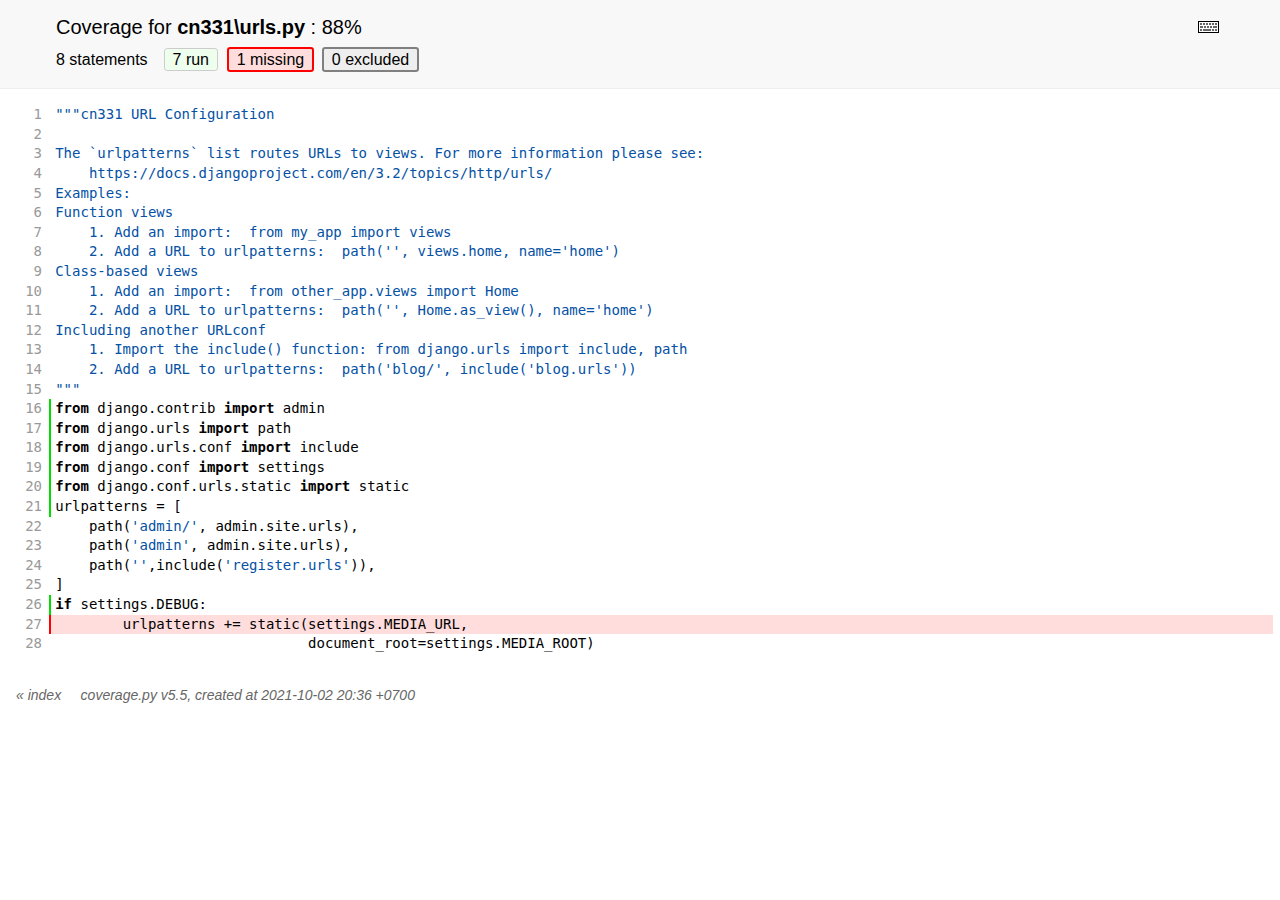
<file: htmlcov/cn331_urls_py.html>
<!DOCTYPE html>
<html>
<head>
    <meta http-equiv="Content-Type" content="text/html; charset=utf-8">
    <meta http-equiv="X-UA-Compatible" content="IE=emulateIE7" />
    <title>Coverage for cn331\urls.py: 88%</title>
    <link rel="icon" sizes="32x32" href="favicon_32.png">
    <link rel="stylesheet" href="style.css" type="text/css">
    <script type="text/javascript" src="jquery.min.js"></script>
    <script type="text/javascript" src="jquery.hotkeys.js"></script>
    <script type="text/javascript" src="jquery.isonscreen.js"></script>
    <script type="text/javascript" src="coverage_html.js"></script>
    <script type="text/javascript">
        jQuery(document).ready(coverage.pyfile_ready);
    </script>
</head>
<body class="pyfile">
<div id="header">
    <div class="content">
        <h1>Coverage for <b>cn331\urls.py</b> :
            <span class="pc_cov">88%</span>
        </h1>
        <img id="keyboard_icon" src="keybd_closed.png" alt="Show keyboard shortcuts" />
        <h2 class="stats">
            8 statements &nbsp;
            <button type="button" class="run shortkey_r button_toggle_run" title="Toggle lines run">7 run</button>
            <button type="button" class="mis show_mis shortkey_m button_toggle_mis" title="Toggle lines missing">1 missing</button>
            <button type="button" class="exc show_exc shortkey_x button_toggle_exc" title="Toggle lines excluded">0 excluded</button>
        </h2>
    </div>
</div>
<div class="help_panel">
    <img id="panel_icon" src="keybd_open.png" alt="Hide keyboard shortcuts" />
    <p class="legend">Hot-keys on this page</p>
    <div>
    <p class="keyhelp">
        <span class="key">r</span>
        <span class="key">m</span>
        <span class="key">x</span>
        <span class="key">p</span> &nbsp; toggle line displays
    </p>
    <p class="keyhelp">
        <span class="key">j</span>
        <span class="key">k</span> &nbsp; next/prev highlighted chunk
    </p>
    <p class="keyhelp">
        <span class="key">0</span> &nbsp; (zero) top of page
    </p>
    <p class="keyhelp">
        <span class="key">1</span> &nbsp; (one) first highlighted chunk
    </p>
    </div>
</div>
<div id="source">
    <p id="t1" class="pln"><span class="n"><a href="#t1">1</a></span><span class="t"><span class="str">"""cn331 URL Configuration</span>&nbsp;</span><span class="r"></span></p>
    <p id="t2" class="pln"><span class="n"><a href="#t2">2</a></span><span class="t">&nbsp;</span><span class="r"></span></p>
    <p id="t3" class="pln"><span class="n"><a href="#t3">3</a></span><span class="t"><span class="str">The `urlpatterns` list routes URLs to views. For more information please see:</span>&nbsp;</span><span class="r"></span></p>
    <p id="t4" class="pln"><span class="n"><a href="#t4">4</a></span><span class="t"><span class="str">    https://docs.djangoproject.com/en/3.2/topics/http/urls/</span>&nbsp;</span><span class="r"></span></p>
    <p id="t5" class="pln"><span class="n"><a href="#t5">5</a></span><span class="t"><span class="str">Examples:</span>&nbsp;</span><span class="r"></span></p>
    <p id="t6" class="pln"><span class="n"><a href="#t6">6</a></span><span class="t"><span class="str">Function views</span>&nbsp;</span><span class="r"></span></p>
    <p id="t7" class="pln"><span class="n"><a href="#t7">7</a></span><span class="t"><span class="str">    1. Add an import:  from my_app import views</span>&nbsp;</span><span class="r"></span></p>
    <p id="t8" class="pln"><span class="n"><a href="#t8">8</a></span><span class="t"><span class="str">    2. Add a URL to urlpatterns:  path('', views.home, name='home')</span>&nbsp;</span><span class="r"></span></p>
    <p id="t9" class="pln"><span class="n"><a href="#t9">9</a></span><span class="t"><span class="str">Class-based views</span>&nbsp;</span><span class="r"></span></p>
    <p id="t10" class="pln"><span class="n"><a href="#t10">10</a></span><span class="t"><span class="str">    1. Add an import:  from other_app.views import Home</span>&nbsp;</span><span class="r"></span></p>
    <p id="t11" class="pln"><span class="n"><a href="#t11">11</a></span><span class="t"><span class="str">    2. Add a URL to urlpatterns:  path('', Home.as_view(), name='home')</span>&nbsp;</span><span class="r"></span></p>
    <p id="t12" class="pln"><span class="n"><a href="#t12">12</a></span><span class="t"><span class="str">Including another URLconf</span>&nbsp;</span><span class="r"></span></p>
    <p id="t13" class="pln"><span class="n"><a href="#t13">13</a></span><span class="t"><span class="str">    1. Import the include() function: from django.urls import include, path</span>&nbsp;</span><span class="r"></span></p>
    <p id="t14" class="pln"><span class="n"><a href="#t14">14</a></span><span class="t"><span class="str">    2. Add a URL to urlpatterns:  path('blog/', include('blog.urls'))</span>&nbsp;</span><span class="r"></span></p>
    <p id="t15" class="pln"><span class="n"><a href="#t15">15</a></span><span class="t"><span class="str">"""</span>&nbsp;</span><span class="r"></span></p>
    <p id="t16" class="run"><span class="n"><a href="#t16">16</a></span><span class="t"><span class="key">from</span> <span class="nam">django</span><span class="op">.</span><span class="nam">contrib</span> <span class="key">import</span> <span class="nam">admin</span>&nbsp;</span><span class="r"></span></p>
    <p id="t17" class="run"><span class="n"><a href="#t17">17</a></span><span class="t"><span class="key">from</span> <span class="nam">django</span><span class="op">.</span><span class="nam">urls</span> <span class="key">import</span> <span class="nam">path</span>&nbsp;</span><span class="r"></span></p>
    <p id="t18" class="run"><span class="n"><a href="#t18">18</a></span><span class="t"><span class="key">from</span> <span class="nam">django</span><span class="op">.</span><span class="nam">urls</span><span class="op">.</span><span class="nam">conf</span> <span class="key">import</span> <span class="nam">include</span>&nbsp;</span><span class="r"></span></p>
    <p id="t19" class="run"><span class="n"><a href="#t19">19</a></span><span class="t"><span class="key">from</span> <span class="nam">django</span><span class="op">.</span><span class="nam">conf</span> <span class="key">import</span> <span class="nam">settings</span>&nbsp;</span><span class="r"></span></p>
    <p id="t20" class="run"><span class="n"><a href="#t20">20</a></span><span class="t"><span class="key">from</span> <span class="nam">django</span><span class="op">.</span><span class="nam">conf</span><span class="op">.</span><span class="nam">urls</span><span class="op">.</span><span class="nam">static</span> <span class="key">import</span> <span class="nam">static</span>&nbsp;</span><span class="r"></span></p>
    <p id="t21" class="run"><span class="n"><a href="#t21">21</a></span><span class="t"><span class="nam">urlpatterns</span> <span class="op">=</span> <span class="op">[</span>&nbsp;</span><span class="r"></span></p>
    <p id="t22" class="pln"><span class="n"><a href="#t22">22</a></span><span class="t">    <span class="nam">path</span><span class="op">(</span><span class="str">'admin/'</span><span class="op">,</span> <span class="nam">admin</span><span class="op">.</span><span class="nam">site</span><span class="op">.</span><span class="nam">urls</span><span class="op">)</span><span class="op">,</span>&nbsp;</span><span class="r"></span></p>
    <p id="t23" class="pln"><span class="n"><a href="#t23">23</a></span><span class="t">    <span class="nam">path</span><span class="op">(</span><span class="str">'admin'</span><span class="op">,</span> <span class="nam">admin</span><span class="op">.</span><span class="nam">site</span><span class="op">.</span><span class="nam">urls</span><span class="op">)</span><span class="op">,</span>&nbsp;</span><span class="r"></span></p>
    <p id="t24" class="pln"><span class="n"><a href="#t24">24</a></span><span class="t">    <span class="nam">path</span><span class="op">(</span><span class="str">''</span><span class="op">,</span><span class="nam">include</span><span class="op">(</span><span class="str">'register.urls'</span><span class="op">)</span><span class="op">)</span><span class="op">,</span>&nbsp;</span><span class="r"></span></p>
    <p id="t25" class="pln"><span class="n"><a href="#t25">25</a></span><span class="t"><span class="op">]</span>&nbsp;</span><span class="r"></span></p>
    <p id="t26" class="run"><span class="n"><a href="#t26">26</a></span><span class="t"><span class="key">if</span> <span class="nam">settings</span><span class="op">.</span><span class="nam">DEBUG</span><span class="op">:</span>&nbsp;</span><span class="r"></span></p>
    <p id="t27" class="mis show_mis"><span class="n"><a href="#t27">27</a></span><span class="t">        <span class="nam">urlpatterns</span> <span class="op">+=</span> <span class="nam">static</span><span class="op">(</span><span class="nam">settings</span><span class="op">.</span><span class="nam">MEDIA_URL</span><span class="op">,</span>&nbsp;</span><span class="r"></span></p>
    <p id="t28" class="pln"><span class="n"><a href="#t28">28</a></span><span class="t">                              <span class="nam">document_root</span><span class="op">=</span><span class="nam">settings</span><span class="op">.</span><span class="nam">MEDIA_ROOT</span><span class="op">)</span>&nbsp;</span><span class="r"></span></p>
</div>
<div id="footer">
    <div class="content">
        <p>
            <a class="nav" href="index.html">&#xab; index</a> &nbsp; &nbsp; <a class="nav" href="https://coverage.readthedocs.io">coverage.py v5.5</a>,
            created at 2021-10-02 20:36 +0700
        </p>
    </div>
</div>
</body>
</html>
</file>
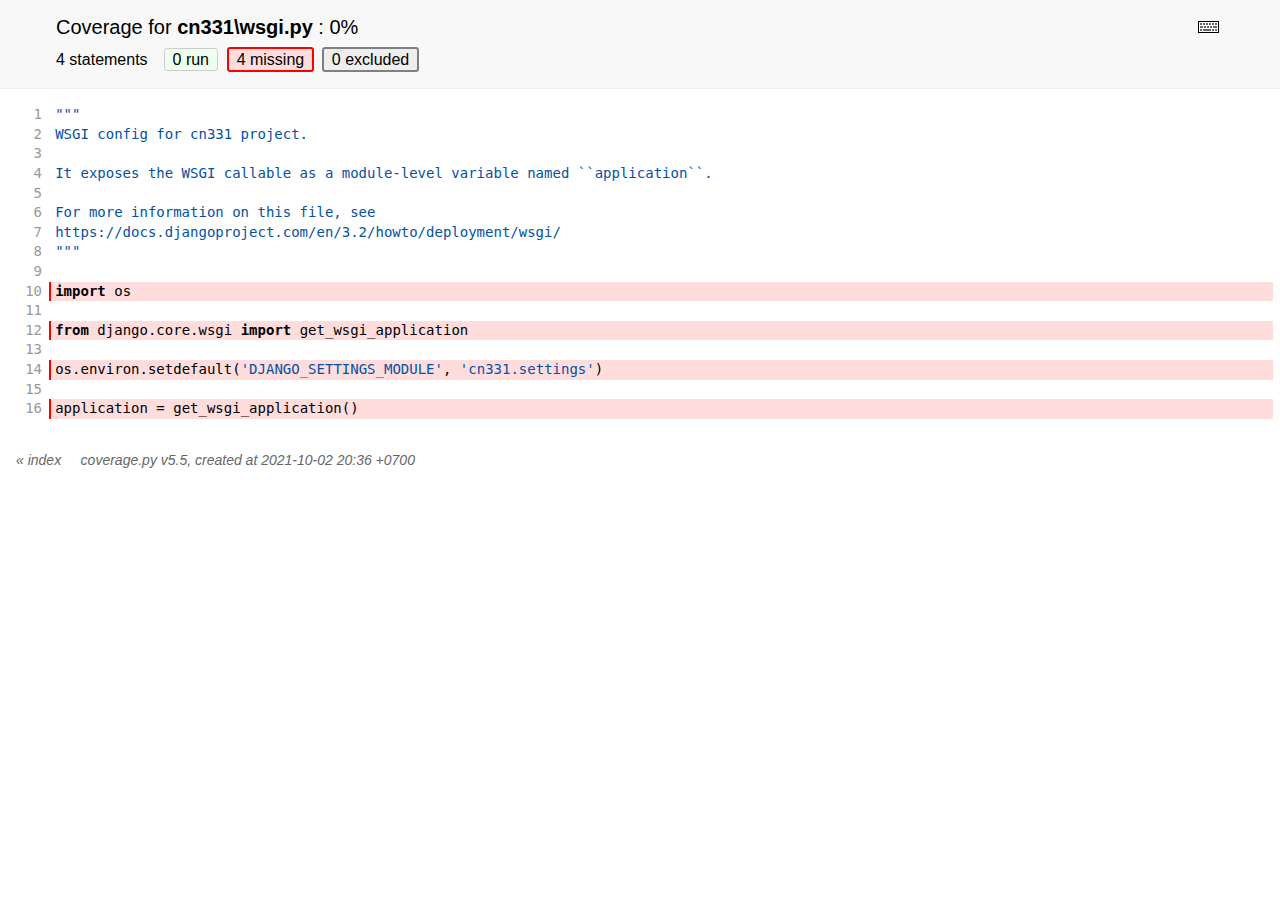
<file: htmlcov/cn331_wsgi_py.html>
<!DOCTYPE html>
<html>
<head>
    <meta http-equiv="Content-Type" content="text/html; charset=utf-8">
    <meta http-equiv="X-UA-Compatible" content="IE=emulateIE7" />
    <title>Coverage for cn331\wsgi.py: 0%</title>
    <link rel="icon" sizes="32x32" href="favicon_32.png">
    <link rel="stylesheet" href="style.css" type="text/css">
    <script type="text/javascript" src="jquery.min.js"></script>
    <script type="text/javascript" src="jquery.hotkeys.js"></script>
    <script type="text/javascript" src="jquery.isonscreen.js"></script>
    <script type="text/javascript" src="coverage_html.js"></script>
    <script type="text/javascript">
        jQuery(document).ready(coverage.pyfile_ready);
    </script>
</head>
<body class="pyfile">
<div id="header">
    <div class="content">
        <h1>Coverage for <b>cn331\wsgi.py</b> :
            <span class="pc_cov">0%</span>
        </h1>
        <img id="keyboard_icon" src="keybd_closed.png" alt="Show keyboard shortcuts" />
        <h2 class="stats">
            4 statements &nbsp;
            <button type="button" class="run shortkey_r button_toggle_run" title="Toggle lines run">0 run</button>
            <button type="button" class="mis show_mis shortkey_m button_toggle_mis" title="Toggle lines missing">4 missing</button>
            <button type="button" class="exc show_exc shortkey_x button_toggle_exc" title="Toggle lines excluded">0 excluded</button>
        </h2>
    </div>
</div>
<div class="help_panel">
    <img id="panel_icon" src="keybd_open.png" alt="Hide keyboard shortcuts" />
    <p class="legend">Hot-keys on this page</p>
    <div>
    <p class="keyhelp">
        <span class="key">r</span>
        <span class="key">m</span>
        <span class="key">x</span>
        <span class="key">p</span> &nbsp; toggle line displays
    </p>
    <p class="keyhelp">
        <span class="key">j</span>
        <span class="key">k</span> &nbsp; next/prev highlighted chunk
    </p>
    <p class="keyhelp">
        <span class="key">0</span> &nbsp; (zero) top of page
    </p>
    <p class="keyhelp">
        <span class="key">1</span> &nbsp; (one) first highlighted chunk
    </p>
    </div>
</div>
<div id="source">
    <p id="t1" class="pln"><span class="n"><a href="#t1">1</a></span><span class="t"><span class="str">"""</span>&nbsp;</span><span class="r"></span></p>
    <p id="t2" class="pln"><span class="n"><a href="#t2">2</a></span><span class="t"><span class="str">WSGI config for cn331 project.</span>&nbsp;</span><span class="r"></span></p>
    <p id="t3" class="pln"><span class="n"><a href="#t3">3</a></span><span class="t">&nbsp;</span><span class="r"></span></p>
    <p id="t4" class="pln"><span class="n"><a href="#t4">4</a></span><span class="t"><span class="str">It exposes the WSGI callable as a module-level variable named ``application``.</span>&nbsp;</span><span class="r"></span></p>
    <p id="t5" class="pln"><span class="n"><a href="#t5">5</a></span><span class="t">&nbsp;</span><span class="r"></span></p>
    <p id="t6" class="pln"><span class="n"><a href="#t6">6</a></span><span class="t"><span class="str">For more information on this file, see</span>&nbsp;</span><span class="r"></span></p>
    <p id="t7" class="pln"><span class="n"><a href="#t7">7</a></span><span class="t"><span class="str">https://docs.djangoproject.com/en/3.2/howto/deployment/wsgi/</span>&nbsp;</span><span class="r"></span></p>
    <p id="t8" class="pln"><span class="n"><a href="#t8">8</a></span><span class="t"><span class="str">"""</span>&nbsp;</span><span class="r"></span></p>
    <p id="t9" class="pln"><span class="n"><a href="#t9">9</a></span><span class="t">&nbsp;</span><span class="r"></span></p>
    <p id="t10" class="mis show_mis"><span class="n"><a href="#t10">10</a></span><span class="t"><span class="key">import</span> <span class="nam">os</span>&nbsp;</span><span class="r"></span></p>
    <p id="t11" class="pln"><span class="n"><a href="#t11">11</a></span><span class="t">&nbsp;</span><span class="r"></span></p>
    <p id="t12" class="mis show_mis"><span class="n"><a href="#t12">12</a></span><span class="t"><span class="key">from</span> <span class="nam">django</span><span class="op">.</span><span class="nam">core</span><span class="op">.</span><span class="nam">wsgi</span> <span class="key">import</span> <span class="nam">get_wsgi_application</span>&nbsp;</span><span class="r"></span></p>
    <p id="t13" class="pln"><span class="n"><a href="#t13">13</a></span><span class="t">&nbsp;</span><span class="r"></span></p>
    <p id="t14" class="mis show_mis"><span class="n"><a href="#t14">14</a></span><span class="t"><span class="nam">os</span><span class="op">.</span><span class="nam">environ</span><span class="op">.</span><span class="nam">setdefault</span><span class="op">(</span><span class="str">'DJANGO_SETTINGS_MODULE'</span><span class="op">,</span> <span class="str">'cn331.settings'</span><span class="op">)</span>&nbsp;</span><span class="r"></span></p>
    <p id="t15" class="pln"><span class="n"><a href="#t15">15</a></span><span class="t">&nbsp;</span><span class="r"></span></p>
    <p id="t16" class="mis show_mis"><span class="n"><a href="#t16">16</a></span><span class="t"><span class="nam">application</span> <span class="op">=</span> <span class="nam">get_wsgi_application</span><span class="op">(</span><span class="op">)</span>&nbsp;</span><span class="r"></span></p>
</div>
<div id="footer">
    <div class="content">
        <p>
            <a class="nav" href="index.html">&#xab; index</a> &nbsp; &nbsp; <a class="nav" href="https://coverage.readthedocs.io">coverage.py v5.5</a>,
            created at 2021-10-02 20:36 +0700
        </p>
    </div>
</div>
</body>
</html>
</file>
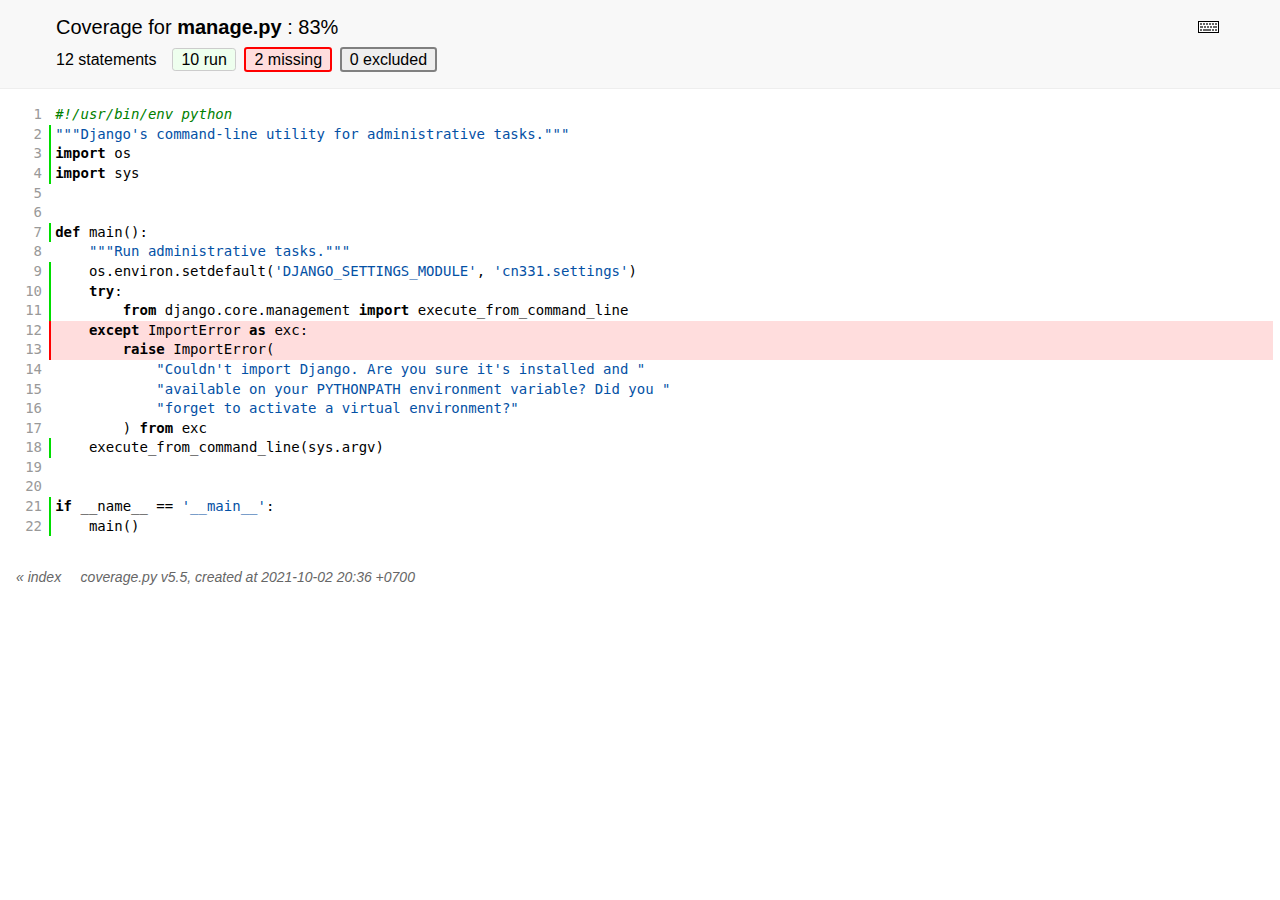
<file: htmlcov/manage_py.html>
<!DOCTYPE html>
<html>
<head>
    <meta http-equiv="Content-Type" content="text/html; charset=utf-8">
    <meta http-equiv="X-UA-Compatible" content="IE=emulateIE7" />
    <title>Coverage for manage.py: 83%</title>
    <link rel="icon" sizes="32x32" href="favicon_32.png">
    <link rel="stylesheet" href="style.css" type="text/css">
    <script type="text/javascript" src="jquery.min.js"></script>
    <script type="text/javascript" src="jquery.hotkeys.js"></script>
    <script type="text/javascript" src="jquery.isonscreen.js"></script>
    <script type="text/javascript" src="coverage_html.js"></script>
    <script type="text/javascript">
        jQuery(document).ready(coverage.pyfile_ready);
    </script>
</head>
<body class="pyfile">
<div id="header">
    <div class="content">
        <h1>Coverage for <b>manage.py</b> :
            <span class="pc_cov">83%</span>
        </h1>
        <img id="keyboard_icon" src="keybd_closed.png" alt="Show keyboard shortcuts" />
        <h2 class="stats">
            12 statements &nbsp;
            <button type="button" class="run shortkey_r button_toggle_run" title="Toggle lines run">10 run</button>
            <button type="button" class="mis show_mis shortkey_m button_toggle_mis" title="Toggle lines missing">2 missing</button>
            <button type="button" class="exc show_exc shortkey_x button_toggle_exc" title="Toggle lines excluded">0 excluded</button>
        </h2>
    </div>
</div>
<div class="help_panel">
    <img id="panel_icon" src="keybd_open.png" alt="Hide keyboard shortcuts" />
    <p class="legend">Hot-keys on this page</p>
    <div>
    <p class="keyhelp">
        <span class="key">r</span>
        <span class="key">m</span>
        <span class="key">x</span>
        <span class="key">p</span> &nbsp; toggle line displays
    </p>
    <p class="keyhelp">
        <span class="key">j</span>
        <span class="key">k</span> &nbsp; next/prev highlighted chunk
    </p>
    <p class="keyhelp">
        <span class="key">0</span> &nbsp; (zero) top of page
    </p>
    <p class="keyhelp">
        <span class="key">1</span> &nbsp; (one) first highlighted chunk
    </p>
    </div>
</div>
<div id="source">
    <p id="t1" class="pln"><span class="n"><a href="#t1">1</a></span><span class="t"><span class="com">#!/usr/bin/env python</span>&nbsp;</span><span class="r"></span></p>
    <p id="t2" class="run"><span class="n"><a href="#t2">2</a></span><span class="t"><span class="str">"""Django's command-line utility for administrative tasks."""</span>&nbsp;</span><span class="r"></span></p>
    <p id="t3" class="run"><span class="n"><a href="#t3">3</a></span><span class="t"><span class="key">import</span> <span class="nam">os</span>&nbsp;</span><span class="r"></span></p>
    <p id="t4" class="run"><span class="n"><a href="#t4">4</a></span><span class="t"><span class="key">import</span> <span class="nam">sys</span>&nbsp;</span><span class="r"></span></p>
    <p id="t5" class="pln"><span class="n"><a href="#t5">5</a></span><span class="t">&nbsp;</span><span class="r"></span></p>
    <p id="t6" class="pln"><span class="n"><a href="#t6">6</a></span><span class="t">&nbsp;</span><span class="r"></span></p>
    <p id="t7" class="run"><span class="n"><a href="#t7">7</a></span><span class="t"><span class="key">def</span> <span class="nam">main</span><span class="op">(</span><span class="op">)</span><span class="op">:</span>&nbsp;</span><span class="r"></span></p>
    <p id="t8" class="pln"><span class="n"><a href="#t8">8</a></span><span class="t">    <span class="str">"""Run administrative tasks."""</span>&nbsp;</span><span class="r"></span></p>
    <p id="t9" class="run"><span class="n"><a href="#t9">9</a></span><span class="t">    <span class="nam">os</span><span class="op">.</span><span class="nam">environ</span><span class="op">.</span><span class="nam">setdefault</span><span class="op">(</span><span class="str">'DJANGO_SETTINGS_MODULE'</span><span class="op">,</span> <span class="str">'cn331.settings'</span><span class="op">)</span>&nbsp;</span><span class="r"></span></p>
    <p id="t10" class="run"><span class="n"><a href="#t10">10</a></span><span class="t">    <span class="key">try</span><span class="op">:</span>&nbsp;</span><span class="r"></span></p>
    <p id="t11" class="run"><span class="n"><a href="#t11">11</a></span><span class="t">        <span class="key">from</span> <span class="nam">django</span><span class="op">.</span><span class="nam">core</span><span class="op">.</span><span class="nam">management</span> <span class="key">import</span> <span class="nam">execute_from_command_line</span>&nbsp;</span><span class="r"></span></p>
    <p id="t12" class="mis show_mis"><span class="n"><a href="#t12">12</a></span><span class="t">    <span class="key">except</span> <span class="nam">ImportError</span> <span class="key">as</span> <span class="nam">exc</span><span class="op">:</span>&nbsp;</span><span class="r"></span></p>
    <p id="t13" class="mis show_mis"><span class="n"><a href="#t13">13</a></span><span class="t">        <span class="key">raise</span> <span class="nam">ImportError</span><span class="op">(</span>&nbsp;</span><span class="r"></span></p>
    <p id="t14" class="pln"><span class="n"><a href="#t14">14</a></span><span class="t">            <span class="str">"Couldn't import Django. Are you sure it's installed and "</span>&nbsp;</span><span class="r"></span></p>
    <p id="t15" class="pln"><span class="n"><a href="#t15">15</a></span><span class="t">            <span class="str">"available on your PYTHONPATH environment variable? Did you "</span>&nbsp;</span><span class="r"></span></p>
    <p id="t16" class="pln"><span class="n"><a href="#t16">16</a></span><span class="t">            <span class="str">"forget to activate a virtual environment?"</span>&nbsp;</span><span class="r"></span></p>
    <p id="t17" class="pln"><span class="n"><a href="#t17">17</a></span><span class="t">        <span class="op">)</span> <span class="key">from</span> <span class="nam">exc</span>&nbsp;</span><span class="r"></span></p>
    <p id="t18" class="run"><span class="n"><a href="#t18">18</a></span><span class="t">    <span class="nam">execute_from_command_line</span><span class="op">(</span><span class="nam">sys</span><span class="op">.</span><span class="nam">argv</span><span class="op">)</span>&nbsp;</span><span class="r"></span></p>
    <p id="t19" class="pln"><span class="n"><a href="#t19">19</a></span><span class="t">&nbsp;</span><span class="r"></span></p>
    <p id="t20" class="pln"><span class="n"><a href="#t20">20</a></span><span class="t">&nbsp;</span><span class="r"></span></p>
    <p id="t21" class="run"><span class="n"><a href="#t21">21</a></span><span class="t"><span class="key">if</span> <span class="nam">__name__</span> <span class="op">==</span> <span class="str">'__main__'</span><span class="op">:</span>&nbsp;</span><span class="r"></span></p>
    <p id="t22" class="run"><span class="n"><a href="#t22">22</a></span><span class="t">    <span class="nam">main</span><span class="op">(</span><span class="op">)</span>&nbsp;</span><span class="r"></span></p>
</div>
<div id="footer">
    <div class="content">
        <p>
            <a class="nav" href="index.html">&#xab; index</a> &nbsp; &nbsp; <a class="nav" href="https://coverage.readthedocs.io">coverage.py v5.5</a>,
            created at 2021-10-02 20:36 +0700
        </p>
    </div>
</div>
</body>
</html>
</file>
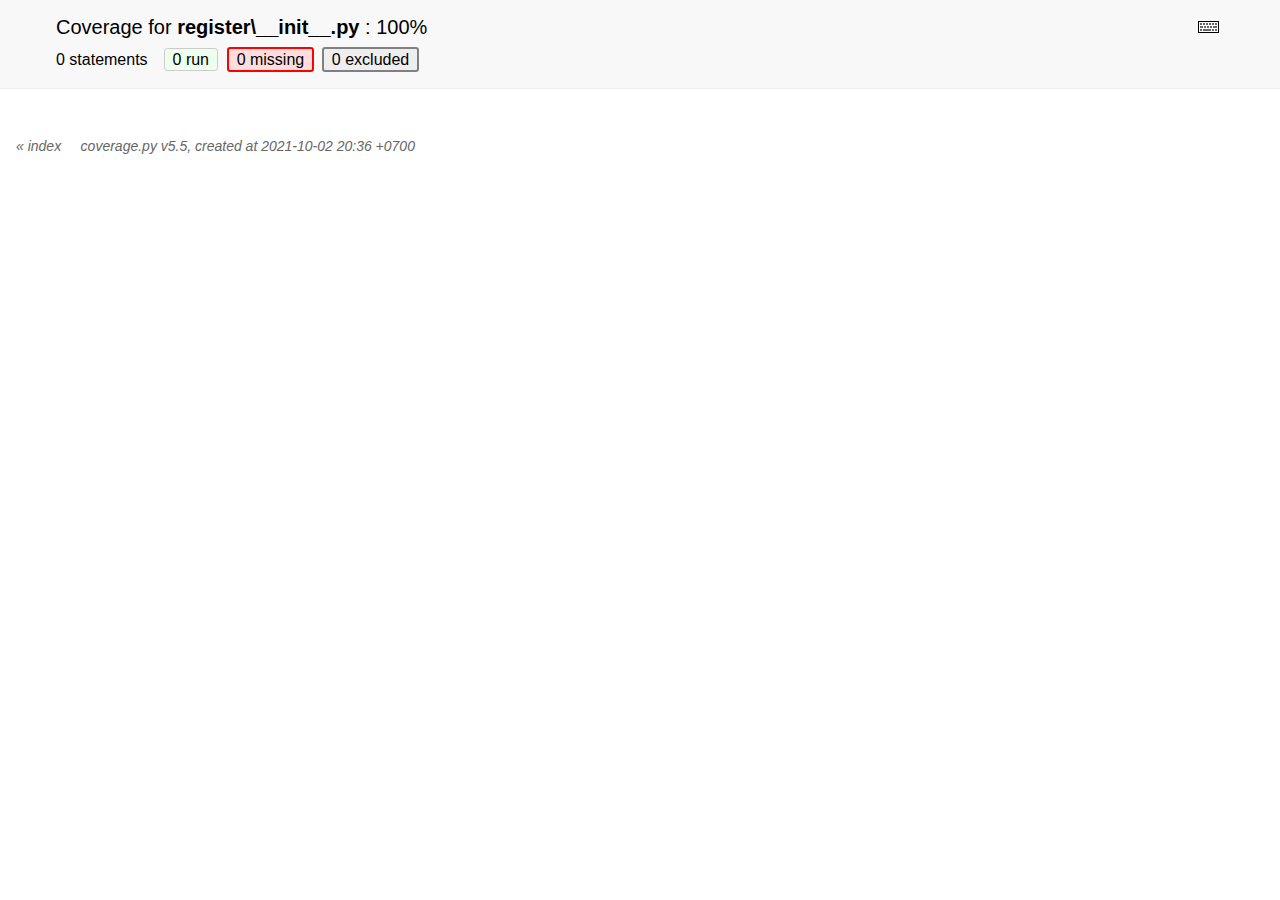
<file: htmlcov/register___init___py.html>
<!DOCTYPE html>
<html>
<head>
    <meta http-equiv="Content-Type" content="text/html; charset=utf-8">
    <meta http-equiv="X-UA-Compatible" content="IE=emulateIE7" />
    <title>Coverage for register\__init__.py: 100%</title>
    <link rel="icon" sizes="32x32" href="favicon_32.png">
    <link rel="stylesheet" href="style.css" type="text/css">
    <script type="text/javascript" src="jquery.min.js"></script>
    <script type="text/javascript" src="jquery.hotkeys.js"></script>
    <script type="text/javascript" src="jquery.isonscreen.js"></script>
    <script type="text/javascript" src="coverage_html.js"></script>
    <script type="text/javascript">
        jQuery(document).ready(coverage.pyfile_ready);
    </script>
</head>
<body class="pyfile">
<div id="header">
    <div class="content">
        <h1>Coverage for <b>register\__init__.py</b> :
            <span class="pc_cov">100%</span>
        </h1>
        <img id="keyboard_icon" src="keybd_closed.png" alt="Show keyboard shortcuts" />
        <h2 class="stats">
            0 statements &nbsp;
            <button type="button" class="run shortkey_r button_toggle_run" title="Toggle lines run">0 run</button>
            <button type="button" class="mis show_mis shortkey_m button_toggle_mis" title="Toggle lines missing">0 missing</button>
            <button type="button" class="exc show_exc shortkey_x button_toggle_exc" title="Toggle lines excluded">0 excluded</button>
        </h2>
    </div>
</div>
<div class="help_panel">
    <img id="panel_icon" src="keybd_open.png" alt="Hide keyboard shortcuts" />
    <p class="legend">Hot-keys on this page</p>
    <div>
    <p class="keyhelp">
        <span class="key">r</span>
        <span class="key">m</span>
        <span class="key">x</span>
        <span class="key">p</span> &nbsp; toggle line displays
    </p>
    <p class="keyhelp">
        <span class="key">j</span>
        <span class="key">k</span> &nbsp; next/prev highlighted chunk
    </p>
    <p class="keyhelp">
        <span class="key">0</span> &nbsp; (zero) top of page
    </p>
    <p class="keyhelp">
        <span class="key">1</span> &nbsp; (one) first highlighted chunk
    </p>
    </div>
</div>
<div id="source">
</div>
<div id="footer">
    <div class="content">
        <p>
            <a class="nav" href="index.html">&#xab; index</a> &nbsp; &nbsp; <a class="nav" href="https://coverage.readthedocs.io">coverage.py v5.5</a>,
            created at 2021-10-02 20:36 +0700
        </p>
    </div>
</div>
</body>
</html>
</file>
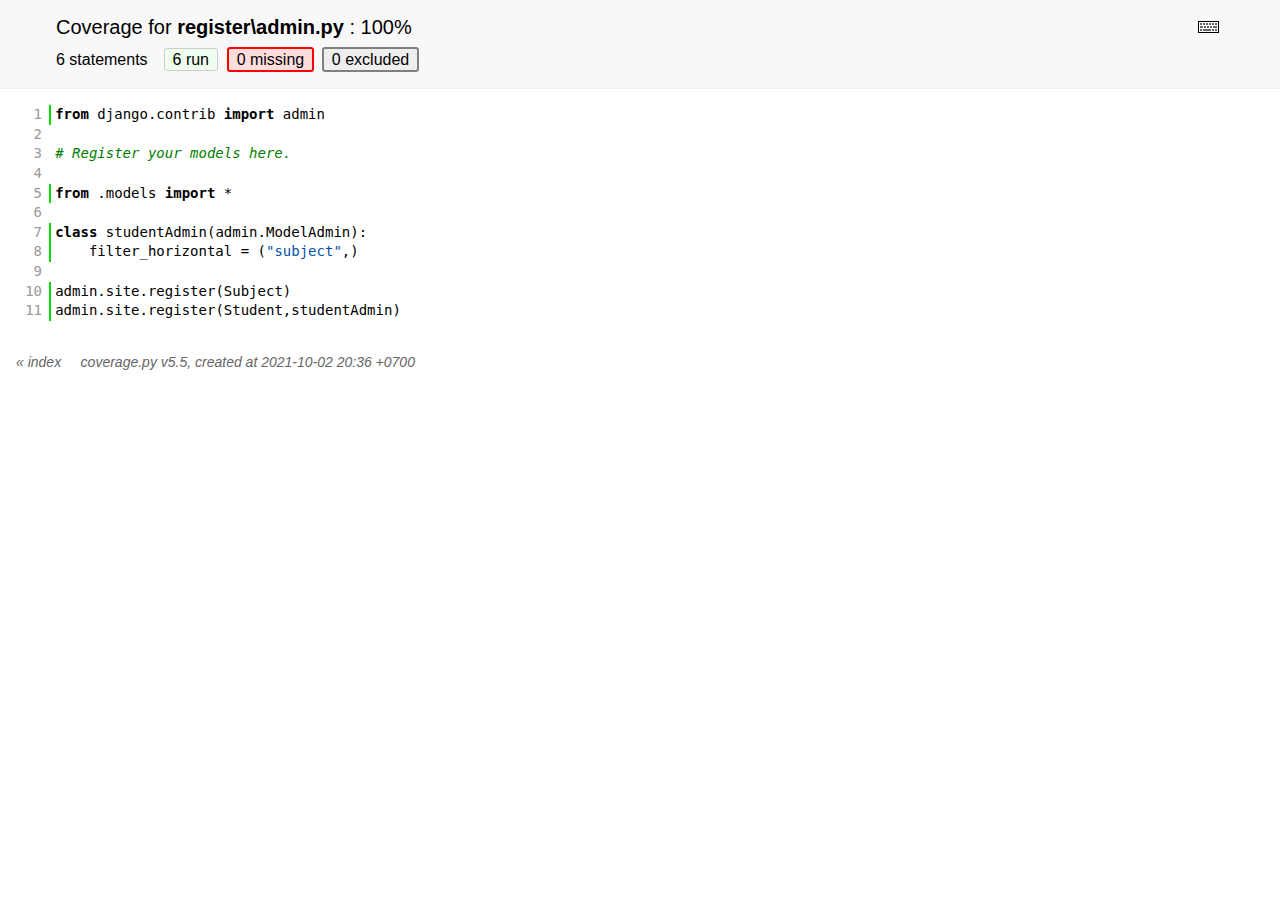
<file: htmlcov/register_admin_py.html>
<!DOCTYPE html>
<html>
<head>
    <meta http-equiv="Content-Type" content="text/html; charset=utf-8">
    <meta http-equiv="X-UA-Compatible" content="IE=emulateIE7" />
    <title>Coverage for register\admin.py: 100%</title>
    <link rel="icon" sizes="32x32" href="favicon_32.png">
    <link rel="stylesheet" href="style.css" type="text/css">
    <script type="text/javascript" src="jquery.min.js"></script>
    <script type="text/javascript" src="jquery.hotkeys.js"></script>
    <script type="text/javascript" src="jquery.isonscreen.js"></script>
    <script type="text/javascript" src="coverage_html.js"></script>
    <script type="text/javascript">
        jQuery(document).ready(coverage.pyfile_ready);
    </script>
</head>
<body class="pyfile">
<div id="header">
    <div class="content">
        <h1>Coverage for <b>register\admin.py</b> :
            <span class="pc_cov">100%</span>
        </h1>
        <img id="keyboard_icon" src="keybd_closed.png" alt="Show keyboard shortcuts" />
        <h2 class="stats">
            6 statements &nbsp;
            <button type="button" class="run shortkey_r button_toggle_run" title="Toggle lines run">6 run</button>
            <button type="button" class="mis show_mis shortkey_m button_toggle_mis" title="Toggle lines missing">0 missing</button>
            <button type="button" class="exc show_exc shortkey_x button_toggle_exc" title="Toggle lines excluded">0 excluded</button>
        </h2>
    </div>
</div>
<div class="help_panel">
    <img id="panel_icon" src="keybd_open.png" alt="Hide keyboard shortcuts" />
    <p class="legend">Hot-keys on this page</p>
    <div>
    <p class="keyhelp">
        <span class="key">r</span>
        <span class="key">m</span>
        <span class="key">x</span>
        <span class="key">p</span> &nbsp; toggle line displays
    </p>
    <p class="keyhelp">
        <span class="key">j</span>
        <span class="key">k</span> &nbsp; next/prev highlighted chunk
    </p>
    <p class="keyhelp">
        <span class="key">0</span> &nbsp; (zero) top of page
    </p>
    <p class="keyhelp">
        <span class="key">1</span> &nbsp; (one) first highlighted chunk
    </p>
    </div>
</div>
<div id="source">
    <p id="t1" class="run"><span class="n"><a href="#t1">1</a></span><span class="t"><span class="key">from</span> <span class="nam">django</span><span class="op">.</span><span class="nam">contrib</span> <span class="key">import</span> <span class="nam">admin</span>&nbsp;</span><span class="r"></span></p>
    <p id="t2" class="pln"><span class="n"><a href="#t2">2</a></span><span class="t">&nbsp;</span><span class="r"></span></p>
    <p id="t3" class="pln"><span class="n"><a href="#t3">3</a></span><span class="t"><span class="com"># Register your models here.</span>&nbsp;</span><span class="r"></span></p>
    <p id="t4" class="pln"><span class="n"><a href="#t4">4</a></span><span class="t">&nbsp;</span><span class="r"></span></p>
    <p id="t5" class="run"><span class="n"><a href="#t5">5</a></span><span class="t"><span class="key">from</span> <span class="op">.</span><span class="nam">models</span> <span class="key">import</span> <span class="op">*</span>&nbsp;</span><span class="r"></span></p>
    <p id="t6" class="pln"><span class="n"><a href="#t6">6</a></span><span class="t">&nbsp;</span><span class="r"></span></p>
    <p id="t7" class="run"><span class="n"><a href="#t7">7</a></span><span class="t"><span class="key">class</span> <span class="nam">studentAdmin</span><span class="op">(</span><span class="nam">admin</span><span class="op">.</span><span class="nam">ModelAdmin</span><span class="op">)</span><span class="op">:</span>&nbsp;</span><span class="r"></span></p>
    <p id="t8" class="run"><span class="n"><a href="#t8">8</a></span><span class="t">    <span class="nam">filter_horizontal</span> <span class="op">=</span> <span class="op">(</span><span class="str">"subject"</span><span class="op">,</span><span class="op">)</span>&nbsp;</span><span class="r"></span></p>
    <p id="t9" class="pln"><span class="n"><a href="#t9">9</a></span><span class="t">&nbsp;</span><span class="r"></span></p>
    <p id="t10" class="run"><span class="n"><a href="#t10">10</a></span><span class="t"><span class="nam">admin</span><span class="op">.</span><span class="nam">site</span><span class="op">.</span><span class="nam">register</span><span class="op">(</span><span class="nam">Subject</span><span class="op">)</span>&nbsp;</span><span class="r"></span></p>
    <p id="t11" class="run"><span class="n"><a href="#t11">11</a></span><span class="t"><span class="nam">admin</span><span class="op">.</span><span class="nam">site</span><span class="op">.</span><span class="nam">register</span><span class="op">(</span><span class="nam">Student</span><span class="op">,</span><span class="nam">studentAdmin</span><span class="op">)</span>&nbsp;</span><span class="r"></span></p>
</div>
<div id="footer">
    <div class="content">
        <p>
            <a class="nav" href="index.html">&#xab; index</a> &nbsp; &nbsp; <a class="nav" href="https://coverage.readthedocs.io">coverage.py v5.5</a>,
            created at 2021-10-02 20:36 +0700
        </p>
    </div>
</div>
</body>
</html>
</file>
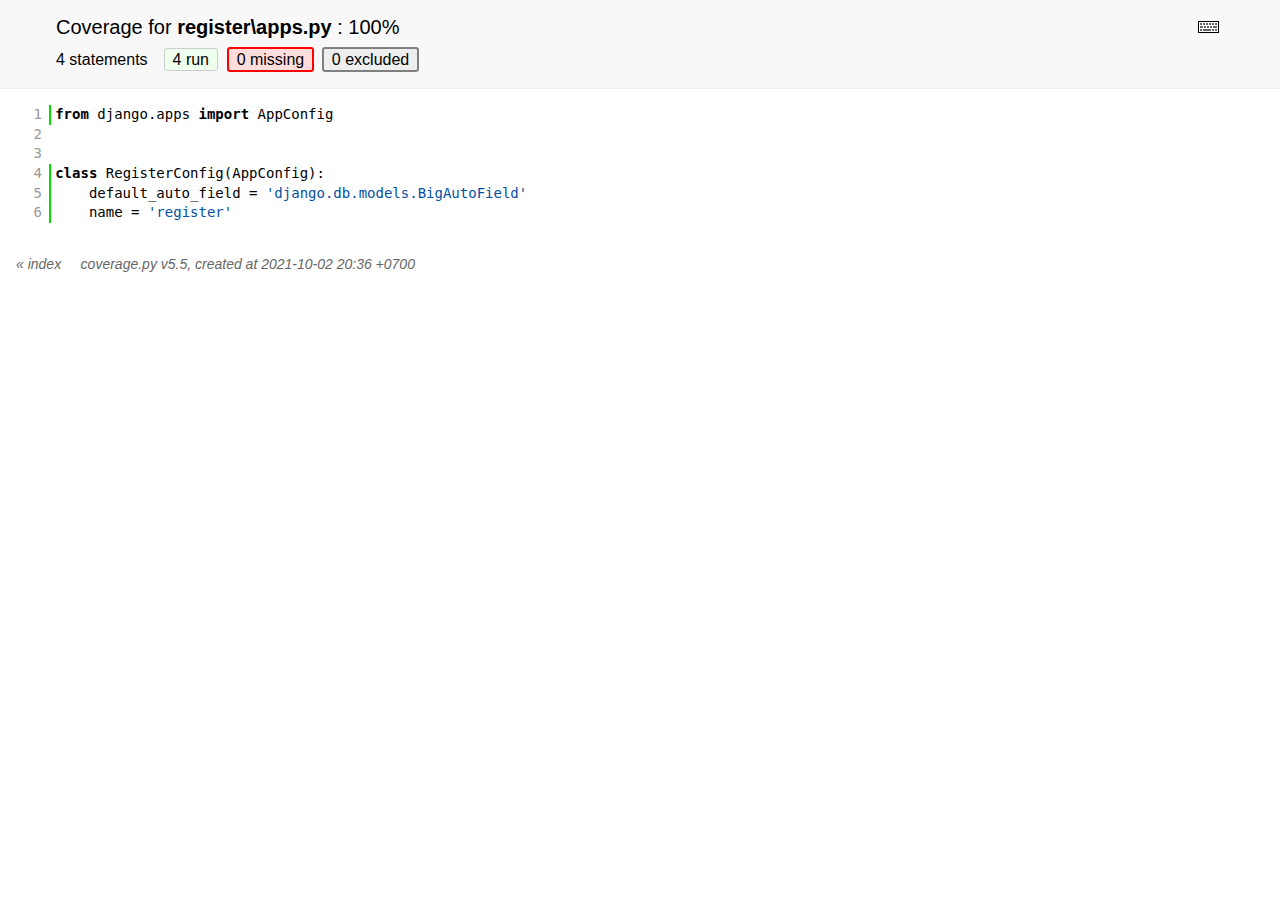
<file: htmlcov/register_apps_py.html>
<!DOCTYPE html>
<html>
<head>
    <meta http-equiv="Content-Type" content="text/html; charset=utf-8">
    <meta http-equiv="X-UA-Compatible" content="IE=emulateIE7" />
    <title>Coverage for register\apps.py: 100%</title>
    <link rel="icon" sizes="32x32" href="favicon_32.png">
    <link rel="stylesheet" href="style.css" type="text/css">
    <script type="text/javascript" src="jquery.min.js"></script>
    <script type="text/javascript" src="jquery.hotkeys.js"></script>
    <script type="text/javascript" src="jquery.isonscreen.js"></script>
    <script type="text/javascript" src="coverage_html.js"></script>
    <script type="text/javascript">
        jQuery(document).ready(coverage.pyfile_ready);
    </script>
</head>
<body class="pyfile">
<div id="header">
    <div class="content">
        <h1>Coverage for <b>register\apps.py</b> :
            <span class="pc_cov">100%</span>
        </h1>
        <img id="keyboard_icon" src="keybd_closed.png" alt="Show keyboard shortcuts" />
        <h2 class="stats">
            4 statements &nbsp;
            <button type="button" class="run shortkey_r button_toggle_run" title="Toggle lines run">4 run</button>
            <button type="button" class="mis show_mis shortkey_m button_toggle_mis" title="Toggle lines missing">0 missing</button>
            <button type="button" class="exc show_exc shortkey_x button_toggle_exc" title="Toggle lines excluded">0 excluded</button>
        </h2>
    </div>
</div>
<div class="help_panel">
    <img id="panel_icon" src="keybd_open.png" alt="Hide keyboard shortcuts" />
    <p class="legend">Hot-keys on this page</p>
    <div>
    <p class="keyhelp">
        <span class="key">r</span>
        <span class="key">m</span>
        <span class="key">x</span>
        <span class="key">p</span> &nbsp; toggle line displays
    </p>
    <p class="keyhelp">
        <span class="key">j</span>
        <span class="key">k</span> &nbsp; next/prev highlighted chunk
    </p>
    <p class="keyhelp">
        <span class="key">0</span> &nbsp; (zero) top of page
    </p>
    <p class="keyhelp">
        <span class="key">1</span> &nbsp; (one) first highlighted chunk
    </p>
    </div>
</div>
<div id="source">
    <p id="t1" class="run"><span class="n"><a href="#t1">1</a></span><span class="t"><span class="key">from</span> <span class="nam">django</span><span class="op">.</span><span class="nam">apps</span> <span class="key">import</span> <span class="nam">AppConfig</span>&nbsp;</span><span class="r"></span></p>
    <p id="t2" class="pln"><span class="n"><a href="#t2">2</a></span><span class="t">&nbsp;</span><span class="r"></span></p>
    <p id="t3" class="pln"><span class="n"><a href="#t3">3</a></span><span class="t">&nbsp;</span><span class="r"></span></p>
    <p id="t4" class="run"><span class="n"><a href="#t4">4</a></span><span class="t"><span class="key">class</span> <span class="nam">RegisterConfig</span><span class="op">(</span><span class="nam">AppConfig</span><span class="op">)</span><span class="op">:</span>&nbsp;</span><span class="r"></span></p>
    <p id="t5" class="run"><span class="n"><a href="#t5">5</a></span><span class="t">    <span class="nam">default_auto_field</span> <span class="op">=</span> <span class="str">'django.db.models.BigAutoField'</span>&nbsp;</span><span class="r"></span></p>
    <p id="t6" class="run"><span class="n"><a href="#t6">6</a></span><span class="t">    <span class="nam">name</span> <span class="op">=</span> <span class="str">'register'</span>&nbsp;</span><span class="r"></span></p>
</div>
<div id="footer">
    <div class="content">
        <p>
            <a class="nav" href="index.html">&#xab; index</a> &nbsp; &nbsp; <a class="nav" href="https://coverage.readthedocs.io">coverage.py v5.5</a>,
            created at 2021-10-02 20:36 +0700
        </p>
    </div>
</div>
</body>
</html>
</file>
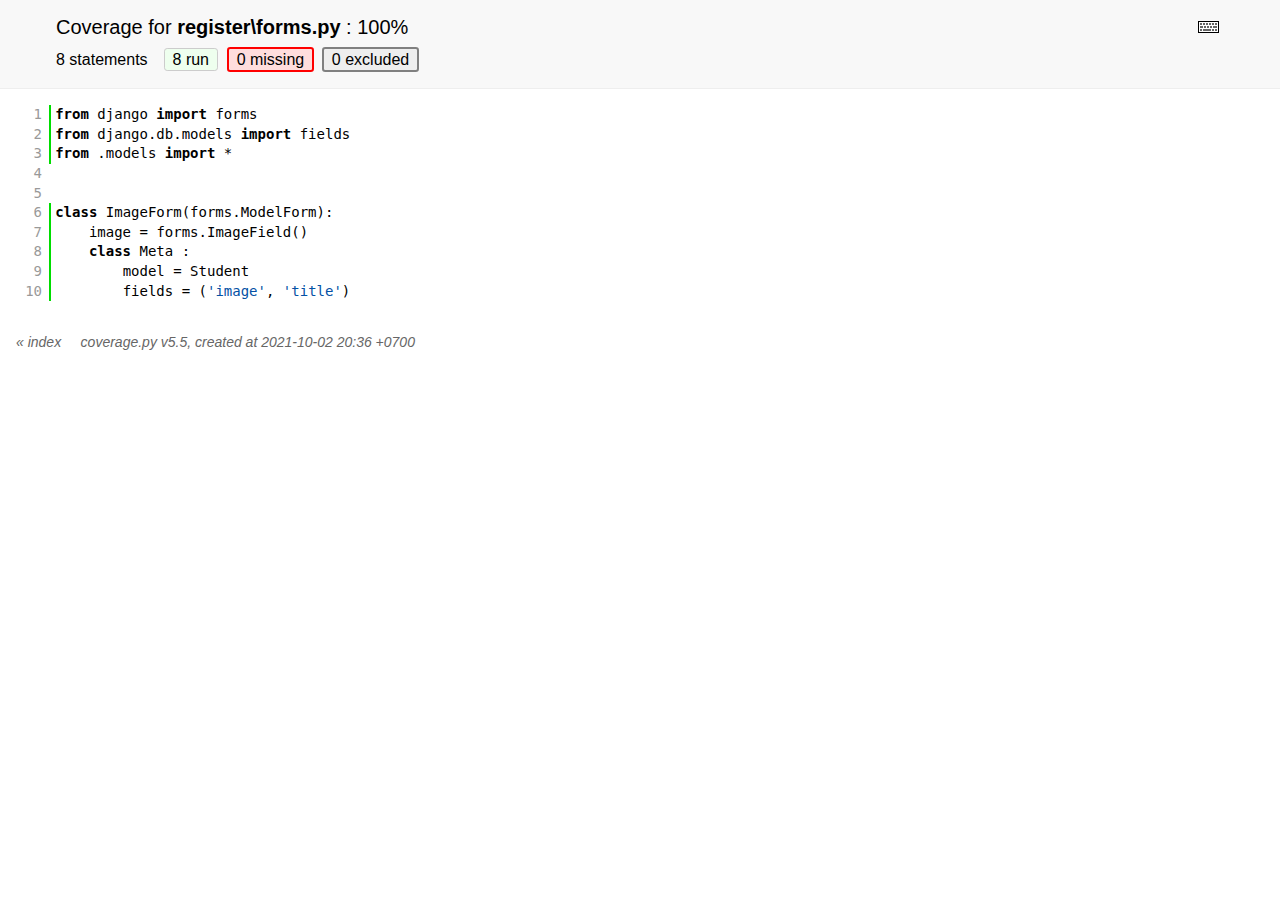
<file: htmlcov/register_forms_py.html>
<!DOCTYPE html>
<html>
<head>
    <meta http-equiv="Content-Type" content="text/html; charset=utf-8">
    <meta http-equiv="X-UA-Compatible" content="IE=emulateIE7" />
    <title>Coverage for register\forms.py: 100%</title>
    <link rel="icon" sizes="32x32" href="favicon_32.png">
    <link rel="stylesheet" href="style.css" type="text/css">
    <script type="text/javascript" src="jquery.min.js"></script>
    <script type="text/javascript" src="jquery.hotkeys.js"></script>
    <script type="text/javascript" src="jquery.isonscreen.js"></script>
    <script type="text/javascript" src="coverage_html.js"></script>
    <script type="text/javascript">
        jQuery(document).ready(coverage.pyfile_ready);
    </script>
</head>
<body class="pyfile">
<div id="header">
    <div class="content">
        <h1>Coverage for <b>register\forms.py</b> :
            <span class="pc_cov">100%</span>
        </h1>
        <img id="keyboard_icon" src="keybd_closed.png" alt="Show keyboard shortcuts" />
        <h2 class="stats">
            8 statements &nbsp;
            <button type="button" class="run shortkey_r button_toggle_run" title="Toggle lines run">8 run</button>
            <button type="button" class="mis show_mis shortkey_m button_toggle_mis" title="Toggle lines missing">0 missing</button>
            <button type="button" class="exc show_exc shortkey_x button_toggle_exc" title="Toggle lines excluded">0 excluded</button>
        </h2>
    </div>
</div>
<div class="help_panel">
    <img id="panel_icon" src="keybd_open.png" alt="Hide keyboard shortcuts" />
    <p class="legend">Hot-keys on this page</p>
    <div>
    <p class="keyhelp">
        <span class="key">r</span>
        <span class="key">m</span>
        <span class="key">x</span>
        <span class="key">p</span> &nbsp; toggle line displays
    </p>
    <p class="keyhelp">
        <span class="key">j</span>
        <span class="key">k</span> &nbsp; next/prev highlighted chunk
    </p>
    <p class="keyhelp">
        <span class="key">0</span> &nbsp; (zero) top of page
    </p>
    <p class="keyhelp">
        <span class="key">1</span> &nbsp; (one) first highlighted chunk
    </p>
    </div>
</div>
<div id="source">
    <p id="t1" class="run"><span class="n"><a href="#t1">1</a></span><span class="t"><span class="key">from</span> <span class="nam">django</span> <span class="key">import</span> <span class="nam">forms</span>&nbsp;</span><span class="r"></span></p>
    <p id="t2" class="run"><span class="n"><a href="#t2">2</a></span><span class="t"><span class="key">from</span> <span class="nam">django</span><span class="op">.</span><span class="nam">db</span><span class="op">.</span><span class="nam">models</span> <span class="key">import</span> <span class="nam">fields</span>&nbsp;</span><span class="r"></span></p>
    <p id="t3" class="run"><span class="n"><a href="#t3">3</a></span><span class="t"><span class="key">from</span> <span class="op">.</span><span class="nam">models</span> <span class="key">import</span> <span class="op">*</span>&nbsp;</span><span class="r"></span></p>
    <p id="t4" class="pln"><span class="n"><a href="#t4">4</a></span><span class="t">&nbsp;</span><span class="r"></span></p>
    <p id="t5" class="pln"><span class="n"><a href="#t5">5</a></span><span class="t">&nbsp;</span><span class="r"></span></p>
    <p id="t6" class="run"><span class="n"><a href="#t6">6</a></span><span class="t"><span class="key">class</span> <span class="nam">ImageForm</span><span class="op">(</span><span class="nam">forms</span><span class="op">.</span><span class="nam">ModelForm</span><span class="op">)</span><span class="op">:</span>&nbsp;</span><span class="r"></span></p>
    <p id="t7" class="run"><span class="n"><a href="#t7">7</a></span><span class="t">    <span class="nam">image</span> <span class="op">=</span> <span class="nam">forms</span><span class="op">.</span><span class="nam">ImageField</span><span class="op">(</span><span class="op">)</span>&nbsp;</span><span class="r"></span></p>
    <p id="t8" class="run"><span class="n"><a href="#t8">8</a></span><span class="t">    <span class="key">class</span> <span class="nam">Meta</span> <span class="op">:</span>&nbsp;</span><span class="r"></span></p>
    <p id="t9" class="run"><span class="n"><a href="#t9">9</a></span><span class="t">        <span class="nam">model</span> <span class="op">=</span> <span class="nam">Student</span>&nbsp;</span><span class="r"></span></p>
    <p id="t10" class="run"><span class="n"><a href="#t10">10</a></span><span class="t">        <span class="nam">fields</span> <span class="op">=</span> <span class="op">(</span><span class="str">'image'</span><span class="op">,</span> <span class="str">'title'</span><span class="op">)</span>&nbsp;</span><span class="r"></span></p>
</div>
<div id="footer">
    <div class="content">
        <p>
            <a class="nav" href="index.html">&#xab; index</a> &nbsp; &nbsp; <a class="nav" href="https://coverage.readthedocs.io">coverage.py v5.5</a>,
            created at 2021-10-02 20:36 +0700
        </p>
    </div>
</div>
</body>
</html>
</file>
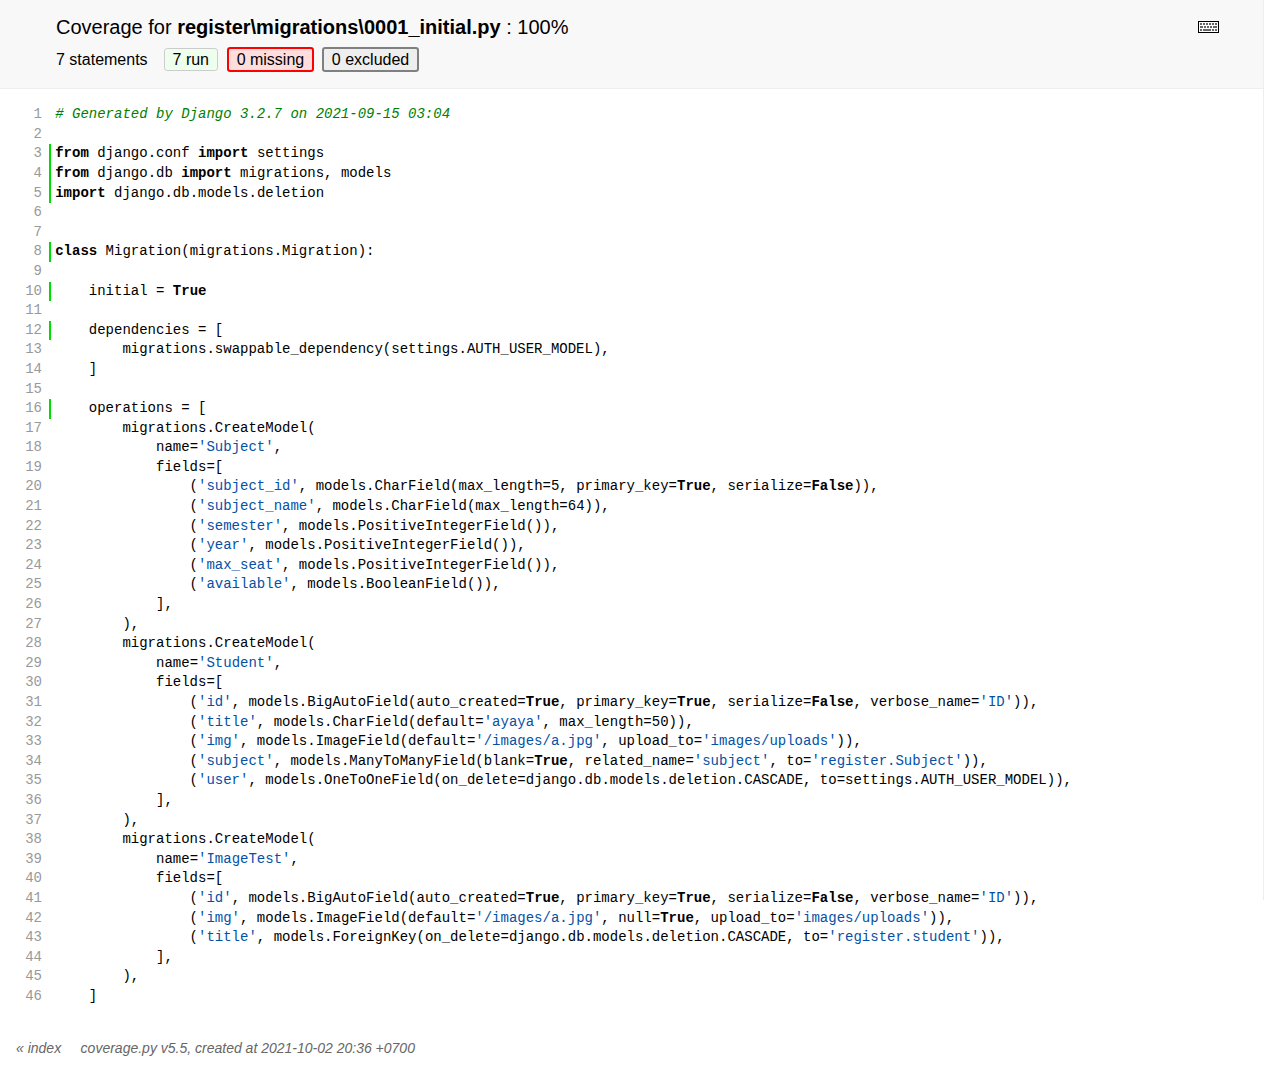
<file: htmlcov/register_migrations_0001_initial_py.html>
<!DOCTYPE html>
<html>
<head>
    <meta http-equiv="Content-Type" content="text/html; charset=utf-8">
    <meta http-equiv="X-UA-Compatible" content="IE=emulateIE7" />
    <title>Coverage for register\migrations\0001_initial.py: 100%</title>
    <link rel="icon" sizes="32x32" href="favicon_32.png">
    <link rel="stylesheet" href="style.css" type="text/css">
    <script type="text/javascript" src="jquery.min.js"></script>
    <script type="text/javascript" src="jquery.hotkeys.js"></script>
    <script type="text/javascript" src="jquery.isonscreen.js"></script>
    <script type="text/javascript" src="coverage_html.js"></script>
    <script type="text/javascript">
        jQuery(document).ready(coverage.pyfile_ready);
    </script>
</head>
<body class="pyfile">
<div id="header">
    <div class="content">
        <h1>Coverage for <b>register\migrations\0001_initial.py</b> :
            <span class="pc_cov">100%</span>
        </h1>
        <img id="keyboard_icon" src="keybd_closed.png" alt="Show keyboard shortcuts" />
        <h2 class="stats">
            7 statements &nbsp;
            <button type="button" class="run shortkey_r button_toggle_run" title="Toggle lines run">7 run</button>
            <button type="button" class="mis show_mis shortkey_m button_toggle_mis" title="Toggle lines missing">0 missing</button>
            <button type="button" class="exc show_exc shortkey_x button_toggle_exc" title="Toggle lines excluded">0 excluded</button>
        </h2>
    </div>
</div>
<div class="help_panel">
    <img id="panel_icon" src="keybd_open.png" alt="Hide keyboard shortcuts" />
    <p class="legend">Hot-keys on this page</p>
    <div>
    <p class="keyhelp">
        <span class="key">r</span>
        <span class="key">m</span>
        <span class="key">x</span>
        <span class="key">p</span> &nbsp; toggle line displays
    </p>
    <p class="keyhelp">
        <span class="key">j</span>
        <span class="key">k</span> &nbsp; next/prev highlighted chunk
    </p>
    <p class="keyhelp">
        <span class="key">0</span> &nbsp; (zero) top of page
    </p>
    <p class="keyhelp">
        <span class="key">1</span> &nbsp; (one) first highlighted chunk
    </p>
    </div>
</div>
<div id="source">
    <p id="t1" class="pln"><span class="n"><a href="#t1">1</a></span><span class="t"><span class="com"># Generated by Django 3.2.7 on 2021-09-15 03:04</span>&nbsp;</span><span class="r"></span></p>
    <p id="t2" class="pln"><span class="n"><a href="#t2">2</a></span><span class="t">&nbsp;</span><span class="r"></span></p>
    <p id="t3" class="run"><span class="n"><a href="#t3">3</a></span><span class="t"><span class="key">from</span> <span class="nam">django</span><span class="op">.</span><span class="nam">conf</span> <span class="key">import</span> <span class="nam">settings</span>&nbsp;</span><span class="r"></span></p>
    <p id="t4" class="run"><span class="n"><a href="#t4">4</a></span><span class="t"><span class="key">from</span> <span class="nam">django</span><span class="op">.</span><span class="nam">db</span> <span class="key">import</span> <span class="nam">migrations</span><span class="op">,</span> <span class="nam">models</span>&nbsp;</span><span class="r"></span></p>
    <p id="t5" class="run"><span class="n"><a href="#t5">5</a></span><span class="t"><span class="key">import</span> <span class="nam">django</span><span class="op">.</span><span class="nam">db</span><span class="op">.</span><span class="nam">models</span><span class="op">.</span><span class="nam">deletion</span>&nbsp;</span><span class="r"></span></p>
    <p id="t6" class="pln"><span class="n"><a href="#t6">6</a></span><span class="t">&nbsp;</span><span class="r"></span></p>
    <p id="t7" class="pln"><span class="n"><a href="#t7">7</a></span><span class="t">&nbsp;</span><span class="r"></span></p>
    <p id="t8" class="run"><span class="n"><a href="#t8">8</a></span><span class="t"><span class="key">class</span> <span class="nam">Migration</span><span class="op">(</span><span class="nam">migrations</span><span class="op">.</span><span class="nam">Migration</span><span class="op">)</span><span class="op">:</span>&nbsp;</span><span class="r"></span></p>
    <p id="t9" class="pln"><span class="n"><a href="#t9">9</a></span><span class="t">&nbsp;</span><span class="r"></span></p>
    <p id="t10" class="run"><span class="n"><a href="#t10">10</a></span><span class="t">    <span class="nam">initial</span> <span class="op">=</span> <span class="key">True</span>&nbsp;</span><span class="r"></span></p>
    <p id="t11" class="pln"><span class="n"><a href="#t11">11</a></span><span class="t">&nbsp;</span><span class="r"></span></p>
    <p id="t12" class="run"><span class="n"><a href="#t12">12</a></span><span class="t">    <span class="nam">dependencies</span> <span class="op">=</span> <span class="op">[</span>&nbsp;</span><span class="r"></span></p>
    <p id="t13" class="pln"><span class="n"><a href="#t13">13</a></span><span class="t">        <span class="nam">migrations</span><span class="op">.</span><span class="nam">swappable_dependency</span><span class="op">(</span><span class="nam">settings</span><span class="op">.</span><span class="nam">AUTH_USER_MODEL</span><span class="op">)</span><span class="op">,</span>&nbsp;</span><span class="r"></span></p>
    <p id="t14" class="pln"><span class="n"><a href="#t14">14</a></span><span class="t">    <span class="op">]</span>&nbsp;</span><span class="r"></span></p>
    <p id="t15" class="pln"><span class="n"><a href="#t15">15</a></span><span class="t">&nbsp;</span><span class="r"></span></p>
    <p id="t16" class="run"><span class="n"><a href="#t16">16</a></span><span class="t">    <span class="nam">operations</span> <span class="op">=</span> <span class="op">[</span>&nbsp;</span><span class="r"></span></p>
    <p id="t17" class="pln"><span class="n"><a href="#t17">17</a></span><span class="t">        <span class="nam">migrations</span><span class="op">.</span><span class="nam">CreateModel</span><span class="op">(</span>&nbsp;</span><span class="r"></span></p>
    <p id="t18" class="pln"><span class="n"><a href="#t18">18</a></span><span class="t">            <span class="nam">name</span><span class="op">=</span><span class="str">'Subject'</span><span class="op">,</span>&nbsp;</span><span class="r"></span></p>
    <p id="t19" class="pln"><span class="n"><a href="#t19">19</a></span><span class="t">            <span class="nam">fields</span><span class="op">=</span><span class="op">[</span>&nbsp;</span><span class="r"></span></p>
    <p id="t20" class="pln"><span class="n"><a href="#t20">20</a></span><span class="t">                <span class="op">(</span><span class="str">'subject_id'</span><span class="op">,</span> <span class="nam">models</span><span class="op">.</span><span class="nam">CharField</span><span class="op">(</span><span class="nam">max_length</span><span class="op">=</span><span class="num">5</span><span class="op">,</span> <span class="nam">primary_key</span><span class="op">=</span><span class="key">True</span><span class="op">,</span> <span class="nam">serialize</span><span class="op">=</span><span class="key">False</span><span class="op">)</span><span class="op">)</span><span class="op">,</span>&nbsp;</span><span class="r"></span></p>
    <p id="t21" class="pln"><span class="n"><a href="#t21">21</a></span><span class="t">                <span class="op">(</span><span class="str">'subject_name'</span><span class="op">,</span> <span class="nam">models</span><span class="op">.</span><span class="nam">CharField</span><span class="op">(</span><span class="nam">max_length</span><span class="op">=</span><span class="num">64</span><span class="op">)</span><span class="op">)</span><span class="op">,</span>&nbsp;</span><span class="r"></span></p>
    <p id="t22" class="pln"><span class="n"><a href="#t22">22</a></span><span class="t">                <span class="op">(</span><span class="str">'semester'</span><span class="op">,</span> <span class="nam">models</span><span class="op">.</span><span class="nam">PositiveIntegerField</span><span class="op">(</span><span class="op">)</span><span class="op">)</span><span class="op">,</span>&nbsp;</span><span class="r"></span></p>
    <p id="t23" class="pln"><span class="n"><a href="#t23">23</a></span><span class="t">                <span class="op">(</span><span class="str">'year'</span><span class="op">,</span> <span class="nam">models</span><span class="op">.</span><span class="nam">PositiveIntegerField</span><span class="op">(</span><span class="op">)</span><span class="op">)</span><span class="op">,</span>&nbsp;</span><span class="r"></span></p>
    <p id="t24" class="pln"><span class="n"><a href="#t24">24</a></span><span class="t">                <span class="op">(</span><span class="str">'max_seat'</span><span class="op">,</span> <span class="nam">models</span><span class="op">.</span><span class="nam">PositiveIntegerField</span><span class="op">(</span><span class="op">)</span><span class="op">)</span><span class="op">,</span>&nbsp;</span><span class="r"></span></p>
    <p id="t25" class="pln"><span class="n"><a href="#t25">25</a></span><span class="t">                <span class="op">(</span><span class="str">'available'</span><span class="op">,</span> <span class="nam">models</span><span class="op">.</span><span class="nam">BooleanField</span><span class="op">(</span><span class="op">)</span><span class="op">)</span><span class="op">,</span>&nbsp;</span><span class="r"></span></p>
    <p id="t26" class="pln"><span class="n"><a href="#t26">26</a></span><span class="t">            <span class="op">]</span><span class="op">,</span>&nbsp;</span><span class="r"></span></p>
    <p id="t27" class="pln"><span class="n"><a href="#t27">27</a></span><span class="t">        <span class="op">)</span><span class="op">,</span>&nbsp;</span><span class="r"></span></p>
    <p id="t28" class="pln"><span class="n"><a href="#t28">28</a></span><span class="t">        <span class="nam">migrations</span><span class="op">.</span><span class="nam">CreateModel</span><span class="op">(</span>&nbsp;</span><span class="r"></span></p>
    <p id="t29" class="pln"><span class="n"><a href="#t29">29</a></span><span class="t">            <span class="nam">name</span><span class="op">=</span><span class="str">'Student'</span><span class="op">,</span>&nbsp;</span><span class="r"></span></p>
    <p id="t30" class="pln"><span class="n"><a href="#t30">30</a></span><span class="t">            <span class="nam">fields</span><span class="op">=</span><span class="op">[</span>&nbsp;</span><span class="r"></span></p>
    <p id="t31" class="pln"><span class="n"><a href="#t31">31</a></span><span class="t">                <span class="op">(</span><span class="str">'id'</span><span class="op">,</span> <span class="nam">models</span><span class="op">.</span><span class="nam">BigAutoField</span><span class="op">(</span><span class="nam">auto_created</span><span class="op">=</span><span class="key">True</span><span class="op">,</span> <span class="nam">primary_key</span><span class="op">=</span><span class="key">True</span><span class="op">,</span> <span class="nam">serialize</span><span class="op">=</span><span class="key">False</span><span class="op">,</span> <span class="nam">verbose_name</span><span class="op">=</span><span class="str">'ID'</span><span class="op">)</span><span class="op">)</span><span class="op">,</span>&nbsp;</span><span class="r"></span></p>
    <p id="t32" class="pln"><span class="n"><a href="#t32">32</a></span><span class="t">                <span class="op">(</span><span class="str">'title'</span><span class="op">,</span> <span class="nam">models</span><span class="op">.</span><span class="nam">CharField</span><span class="op">(</span><span class="nam">default</span><span class="op">=</span><span class="str">'ayaya'</span><span class="op">,</span> <span class="nam">max_length</span><span class="op">=</span><span class="num">50</span><span class="op">)</span><span class="op">)</span><span class="op">,</span>&nbsp;</span><span class="r"></span></p>
    <p id="t33" class="pln"><span class="n"><a href="#t33">33</a></span><span class="t">                <span class="op">(</span><span class="str">'img'</span><span class="op">,</span> <span class="nam">models</span><span class="op">.</span><span class="nam">ImageField</span><span class="op">(</span><span class="nam">default</span><span class="op">=</span><span class="str">'/images/a.jpg'</span><span class="op">,</span> <span class="nam">upload_to</span><span class="op">=</span><span class="str">'images/uploads'</span><span class="op">)</span><span class="op">)</span><span class="op">,</span>&nbsp;</span><span class="r"></span></p>
    <p id="t34" class="pln"><span class="n"><a href="#t34">34</a></span><span class="t">                <span class="op">(</span><span class="str">'subject'</span><span class="op">,</span> <span class="nam">models</span><span class="op">.</span><span class="nam">ManyToManyField</span><span class="op">(</span><span class="nam">blank</span><span class="op">=</span><span class="key">True</span><span class="op">,</span> <span class="nam">related_name</span><span class="op">=</span><span class="str">'subject'</span><span class="op">,</span> <span class="nam">to</span><span class="op">=</span><span class="str">'register.Subject'</span><span class="op">)</span><span class="op">)</span><span class="op">,</span>&nbsp;</span><span class="r"></span></p>
    <p id="t35" class="pln"><span class="n"><a href="#t35">35</a></span><span class="t">                <span class="op">(</span><span class="str">'user'</span><span class="op">,</span> <span class="nam">models</span><span class="op">.</span><span class="nam">OneToOneField</span><span class="op">(</span><span class="nam">on_delete</span><span class="op">=</span><span class="nam">django</span><span class="op">.</span><span class="nam">db</span><span class="op">.</span><span class="nam">models</span><span class="op">.</span><span class="nam">deletion</span><span class="op">.</span><span class="nam">CASCADE</span><span class="op">,</span> <span class="nam">to</span><span class="op">=</span><span class="nam">settings</span><span class="op">.</span><span class="nam">AUTH_USER_MODEL</span><span class="op">)</span><span class="op">)</span><span class="op">,</span>&nbsp;</span><span class="r"></span></p>
    <p id="t36" class="pln"><span class="n"><a href="#t36">36</a></span><span class="t">            <span class="op">]</span><span class="op">,</span>&nbsp;</span><span class="r"></span></p>
    <p id="t37" class="pln"><span class="n"><a href="#t37">37</a></span><span class="t">        <span class="op">)</span><span class="op">,</span>&nbsp;</span><span class="r"></span></p>
    <p id="t38" class="pln"><span class="n"><a href="#t38">38</a></span><span class="t">        <span class="nam">migrations</span><span class="op">.</span><span class="nam">CreateModel</span><span class="op">(</span>&nbsp;</span><span class="r"></span></p>
    <p id="t39" class="pln"><span class="n"><a href="#t39">39</a></span><span class="t">            <span class="nam">name</span><span class="op">=</span><span class="str">'ImageTest'</span><span class="op">,</span>&nbsp;</span><span class="r"></span></p>
    <p id="t40" class="pln"><span class="n"><a href="#t40">40</a></span><span class="t">            <span class="nam">fields</span><span class="op">=</span><span class="op">[</span>&nbsp;</span><span class="r"></span></p>
    <p id="t41" class="pln"><span class="n"><a href="#t41">41</a></span><span class="t">                <span class="op">(</span><span class="str">'id'</span><span class="op">,</span> <span class="nam">models</span><span class="op">.</span><span class="nam">BigAutoField</span><span class="op">(</span><span class="nam">auto_created</span><span class="op">=</span><span class="key">True</span><span class="op">,</span> <span class="nam">primary_key</span><span class="op">=</span><span class="key">True</span><span class="op">,</span> <span class="nam">serialize</span><span class="op">=</span><span class="key">False</span><span class="op">,</span> <span class="nam">verbose_name</span><span class="op">=</span><span class="str">'ID'</span><span class="op">)</span><span class="op">)</span><span class="op">,</span>&nbsp;</span><span class="r"></span></p>
    <p id="t42" class="pln"><span class="n"><a href="#t42">42</a></span><span class="t">                <span class="op">(</span><span class="str">'img'</span><span class="op">,</span> <span class="nam">models</span><span class="op">.</span><span class="nam">ImageField</span><span class="op">(</span><span class="nam">default</span><span class="op">=</span><span class="str">'/images/a.jpg'</span><span class="op">,</span> <span class="nam">null</span><span class="op">=</span><span class="key">True</span><span class="op">,</span> <span class="nam">upload_to</span><span class="op">=</span><span class="str">'images/uploads'</span><span class="op">)</span><span class="op">)</span><span class="op">,</span>&nbsp;</span><span class="r"></span></p>
    <p id="t43" class="pln"><span class="n"><a href="#t43">43</a></span><span class="t">                <span class="op">(</span><span class="str">'title'</span><span class="op">,</span> <span class="nam">models</span><span class="op">.</span><span class="nam">ForeignKey</span><span class="op">(</span><span class="nam">on_delete</span><span class="op">=</span><span class="nam">django</span><span class="op">.</span><span class="nam">db</span><span class="op">.</span><span class="nam">models</span><span class="op">.</span><span class="nam">deletion</span><span class="op">.</span><span class="nam">CASCADE</span><span class="op">,</span> <span class="nam">to</span><span class="op">=</span><span class="str">'register.student'</span><span class="op">)</span><span class="op">)</span><span class="op">,</span>&nbsp;</span><span class="r"></span></p>
    <p id="t44" class="pln"><span class="n"><a href="#t44">44</a></span><span class="t">            <span class="op">]</span><span class="op">,</span>&nbsp;</span><span class="r"></span></p>
    <p id="t45" class="pln"><span class="n"><a href="#t45">45</a></span><span class="t">        <span class="op">)</span><span class="op">,</span>&nbsp;</span><span class="r"></span></p>
    <p id="t46" class="pln"><span class="n"><a href="#t46">46</a></span><span class="t">    <span class="op">]</span>&nbsp;</span><span class="r"></span></p>
</div>
<div id="footer">
    <div class="content">
        <p>
            <a class="nav" href="index.html">&#xab; index</a> &nbsp; &nbsp; <a class="nav" href="https://coverage.readthedocs.io">coverage.py v5.5</a>,
            created at 2021-10-02 20:36 +0700
        </p>
    </div>
</div>
</body>
</html>
</file>
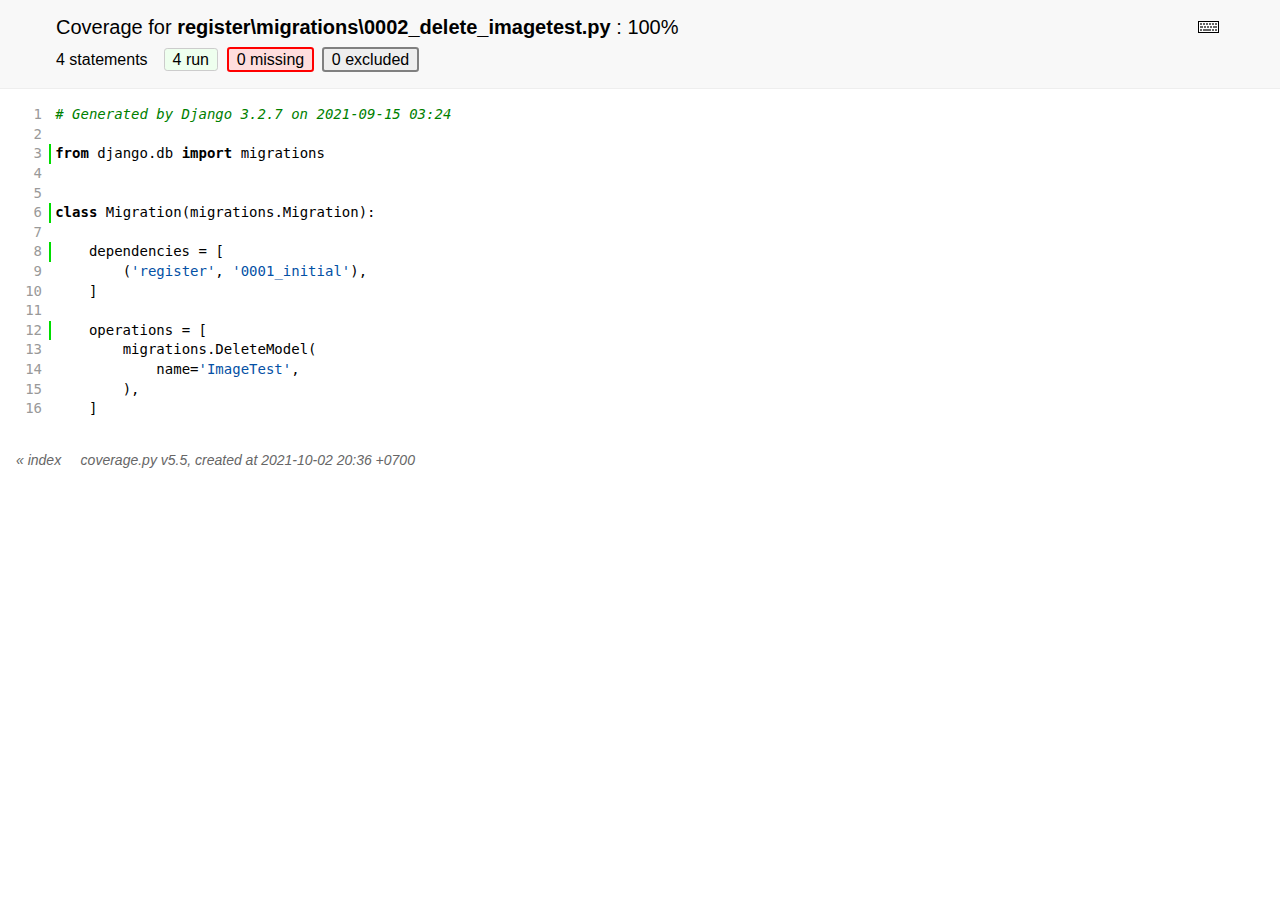
<file: htmlcov/register_migrations_0002_delete_imagetest_py.html>
<!DOCTYPE html>
<html>
<head>
    <meta http-equiv="Content-Type" content="text/html; charset=utf-8">
    <meta http-equiv="X-UA-Compatible" content="IE=emulateIE7" />
    <title>Coverage for register\migrations\0002_delete_imagetest.py: 100%</title>
    <link rel="icon" sizes="32x32" href="favicon_32.png">
    <link rel="stylesheet" href="style.css" type="text/css">
    <script type="text/javascript" src="jquery.min.js"></script>
    <script type="text/javascript" src="jquery.hotkeys.js"></script>
    <script type="text/javascript" src="jquery.isonscreen.js"></script>
    <script type="text/javascript" src="coverage_html.js"></script>
    <script type="text/javascript">
        jQuery(document).ready(coverage.pyfile_ready);
    </script>
</head>
<body class="pyfile">
<div id="header">
    <div class="content">
        <h1>Coverage for <b>register\migrations\0002_delete_imagetest.py</b> :
            <span class="pc_cov">100%</span>
        </h1>
        <img id="keyboard_icon" src="keybd_closed.png" alt="Show keyboard shortcuts" />
        <h2 class="stats">
            4 statements &nbsp;
            <button type="button" class="run shortkey_r button_toggle_run" title="Toggle lines run">4 run</button>
            <button type="button" class="mis show_mis shortkey_m button_toggle_mis" title="Toggle lines missing">0 missing</button>
            <button type="button" class="exc show_exc shortkey_x button_toggle_exc" title="Toggle lines excluded">0 excluded</button>
        </h2>
    </div>
</div>
<div class="help_panel">
    <img id="panel_icon" src="keybd_open.png" alt="Hide keyboard shortcuts" />
    <p class="legend">Hot-keys on this page</p>
    <div>
    <p class="keyhelp">
        <span class="key">r</span>
        <span class="key">m</span>
        <span class="key">x</span>
        <span class="key">p</span> &nbsp; toggle line displays
    </p>
    <p class="keyhelp">
        <span class="key">j</span>
        <span class="key">k</span> &nbsp; next/prev highlighted chunk
    </p>
    <p class="keyhelp">
        <span class="key">0</span> &nbsp; (zero) top of page
    </p>
    <p class="keyhelp">
        <span class="key">1</span> &nbsp; (one) first highlighted chunk
    </p>
    </div>
</div>
<div id="source">
    <p id="t1" class="pln"><span class="n"><a href="#t1">1</a></span><span class="t"><span class="com"># Generated by Django 3.2.7 on 2021-09-15 03:24</span>&nbsp;</span><span class="r"></span></p>
    <p id="t2" class="pln"><span class="n"><a href="#t2">2</a></span><span class="t">&nbsp;</span><span class="r"></span></p>
    <p id="t3" class="run"><span class="n"><a href="#t3">3</a></span><span class="t"><span class="key">from</span> <span class="nam">django</span><span class="op">.</span><span class="nam">db</span> <span class="key">import</span> <span class="nam">migrations</span>&nbsp;</span><span class="r"></span></p>
    <p id="t4" class="pln"><span class="n"><a href="#t4">4</a></span><span class="t">&nbsp;</span><span class="r"></span></p>
    <p id="t5" class="pln"><span class="n"><a href="#t5">5</a></span><span class="t">&nbsp;</span><span class="r"></span></p>
    <p id="t6" class="run"><span class="n"><a href="#t6">6</a></span><span class="t"><span class="key">class</span> <span class="nam">Migration</span><span class="op">(</span><span class="nam">migrations</span><span class="op">.</span><span class="nam">Migration</span><span class="op">)</span><span class="op">:</span>&nbsp;</span><span class="r"></span></p>
    <p id="t7" class="pln"><span class="n"><a href="#t7">7</a></span><span class="t">&nbsp;</span><span class="r"></span></p>
    <p id="t8" class="run"><span class="n"><a href="#t8">8</a></span><span class="t">    <span class="nam">dependencies</span> <span class="op">=</span> <span class="op">[</span>&nbsp;</span><span class="r"></span></p>
    <p id="t9" class="pln"><span class="n"><a href="#t9">9</a></span><span class="t">        <span class="op">(</span><span class="str">'register'</span><span class="op">,</span> <span class="str">'0001_initial'</span><span class="op">)</span><span class="op">,</span>&nbsp;</span><span class="r"></span></p>
    <p id="t10" class="pln"><span class="n"><a href="#t10">10</a></span><span class="t">    <span class="op">]</span>&nbsp;</span><span class="r"></span></p>
    <p id="t11" class="pln"><span class="n"><a href="#t11">11</a></span><span class="t">&nbsp;</span><span class="r"></span></p>
    <p id="t12" class="run"><span class="n"><a href="#t12">12</a></span><span class="t">    <span class="nam">operations</span> <span class="op">=</span> <span class="op">[</span>&nbsp;</span><span class="r"></span></p>
    <p id="t13" class="pln"><span class="n"><a href="#t13">13</a></span><span class="t">        <span class="nam">migrations</span><span class="op">.</span><span class="nam">DeleteModel</span><span class="op">(</span>&nbsp;</span><span class="r"></span></p>
    <p id="t14" class="pln"><span class="n"><a href="#t14">14</a></span><span class="t">            <span class="nam">name</span><span class="op">=</span><span class="str">'ImageTest'</span><span class="op">,</span>&nbsp;</span><span class="r"></span></p>
    <p id="t15" class="pln"><span class="n"><a href="#t15">15</a></span><span class="t">        <span class="op">)</span><span class="op">,</span>&nbsp;</span><span class="r"></span></p>
    <p id="t16" class="pln"><span class="n"><a href="#t16">16</a></span><span class="t">    <span class="op">]</span>&nbsp;</span><span class="r"></span></p>
</div>
<div id="footer">
    <div class="content">
        <p>
            <a class="nav" href="index.html">&#xab; index</a> &nbsp; &nbsp; <a class="nav" href="https://coverage.readthedocs.io">coverage.py v5.5</a>,
            created at 2021-10-02 20:36 +0700
        </p>
    </div>
</div>
</body>
</html>
</file>
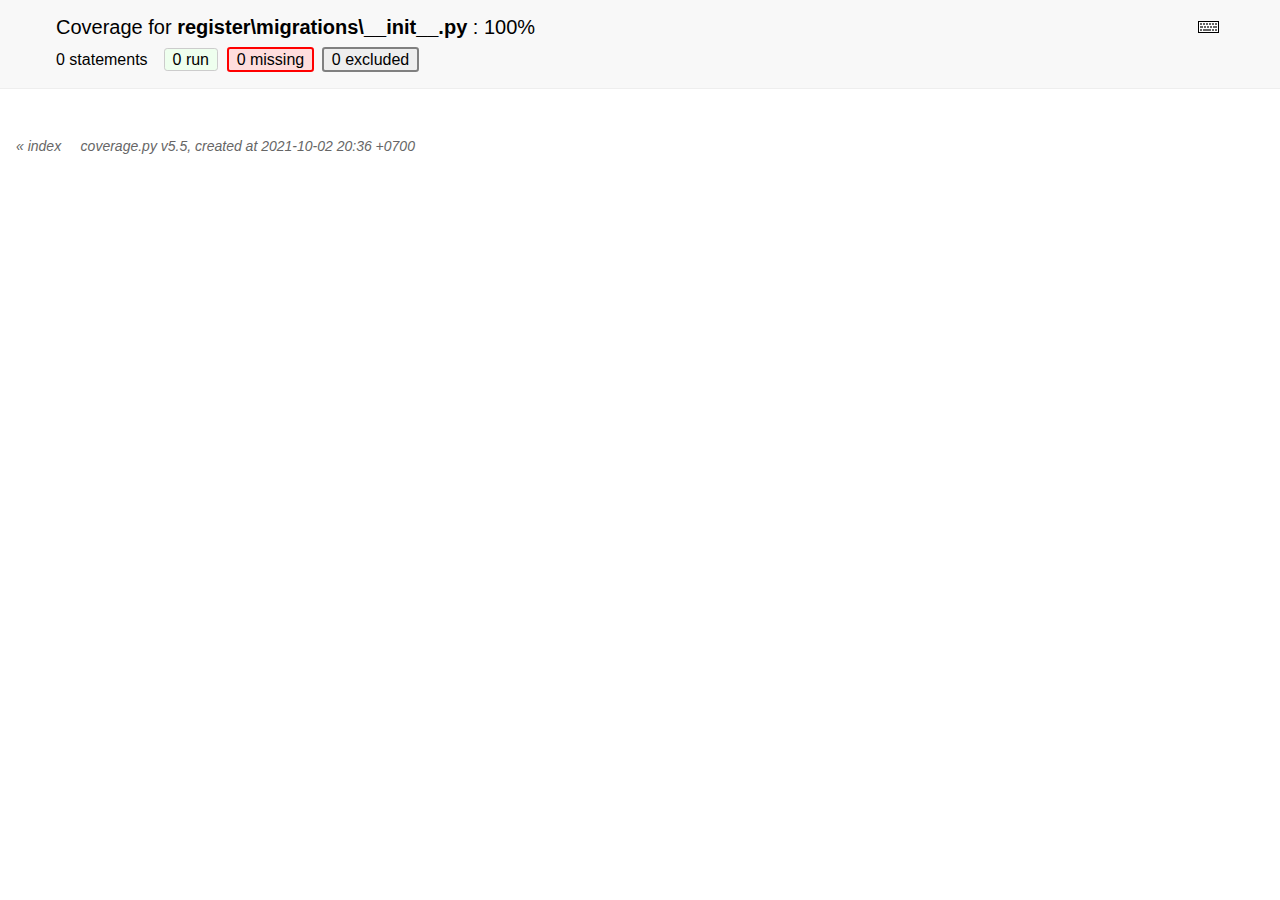
<file: htmlcov/register_migrations___init___py.html>
<!DOCTYPE html>
<html>
<head>
    <meta http-equiv="Content-Type" content="text/html; charset=utf-8">
    <meta http-equiv="X-UA-Compatible" content="IE=emulateIE7" />
    <title>Coverage for register\migrations\__init__.py: 100%</title>
    <link rel="icon" sizes="32x32" href="favicon_32.png">
    <link rel="stylesheet" href="style.css" type="text/css">
    <script type="text/javascript" src="jquery.min.js"></script>
    <script type="text/javascript" src="jquery.hotkeys.js"></script>
    <script type="text/javascript" src="jquery.isonscreen.js"></script>
    <script type="text/javascript" src="coverage_html.js"></script>
    <script type="text/javascript">
        jQuery(document).ready(coverage.pyfile_ready);
    </script>
</head>
<body class="pyfile">
<div id="header">
    <div class="content">
        <h1>Coverage for <b>register\migrations\__init__.py</b> :
            <span class="pc_cov">100%</span>
        </h1>
        <img id="keyboard_icon" src="keybd_closed.png" alt="Show keyboard shortcuts" />
        <h2 class="stats">
            0 statements &nbsp;
            <button type="button" class="run shortkey_r button_toggle_run" title="Toggle lines run">0 run</button>
            <button type="button" class="mis show_mis shortkey_m button_toggle_mis" title="Toggle lines missing">0 missing</button>
            <button type="button" class="exc show_exc shortkey_x button_toggle_exc" title="Toggle lines excluded">0 excluded</button>
        </h2>
    </div>
</div>
<div class="help_panel">
    <img id="panel_icon" src="keybd_open.png" alt="Hide keyboard shortcuts" />
    <p class="legend">Hot-keys on this page</p>
    <div>
    <p class="keyhelp">
        <span class="key">r</span>
        <span class="key">m</span>
        <span class="key">x</span>
        <span class="key">p</span> &nbsp; toggle line displays
    </p>
    <p class="keyhelp">
        <span class="key">j</span>
        <span class="key">k</span> &nbsp; next/prev highlighted chunk
    </p>
    <p class="keyhelp">
        <span class="key">0</span> &nbsp; (zero) top of page
    </p>
    <p class="keyhelp">
        <span class="key">1</span> &nbsp; (one) first highlighted chunk
    </p>
    </div>
</div>
<div id="source">
</div>
<div id="footer">
    <div class="content">
        <p>
            <a class="nav" href="index.html">&#xab; index</a> &nbsp; &nbsp; <a class="nav" href="https://coverage.readthedocs.io">coverage.py v5.5</a>,
            created at 2021-10-02 20:36 +0700
        </p>
    </div>
</div>
</body>
</html>
</file>
<file: htmlcov/style.css>
@charset "UTF-8";
/* Licensed under the Apache License: http://www.apache.org/licenses/LICENSE-2.0 */
/* For details: https://github.com/nedbat/coveragepy/blob/master/NOTICE.txt */
/* Don't edit this .css file. Edit the .scss file instead! */
html, body, h1, h2, h3, p, table, td, th { margin: 0; padding: 0; border: 0; font-weight: inherit; font-style: inherit; font-size: 100%; font-family: inherit; vertical-align: baseline; }

body { font-family: -apple-system, BlinkMacSystemFont, "Segoe UI", Roboto, Ubuntu, Cantarell, "Helvetica Neue", sans-serif; font-size: 1em; background: #fff; color: #000; }

@media (prefers-color-scheme: dark) { body { background: #1e1e1e; } }

@media (prefers-color-scheme: dark) { body { color: #eee; } }

html > body { font-size: 16px; }

a:active, a:focus { outline: 2px dashed #007acc; }

p { font-size: .875em; line-height: 1.4em; }

table { border-collapse: collapse; }

td { vertical-align: top; }

table tr.hidden { display: none !important; }

p#no_rows { display: none; font-size: 1.2em; }

a.nav { text-decoration: none; color: inherit; }

a.nav:hover { text-decoration: underline; color: inherit; }

#header { background: #f8f8f8; width: 100%; border-bottom: 1px solid #eee; }

@media (prefers-color-scheme: dark) { #header { background: black; } }

@media (prefers-color-scheme: dark) { #header { border-color: #333; } }

.indexfile #footer { margin: 1rem 3.5rem; }

.pyfile #footer { margin: 1rem 1rem; }

#footer .content { padding: 0; color: #666; font-style: italic; }

@media (prefers-color-scheme: dark) { #footer .content { color: #aaa; } }

#index { margin: 1rem 0 0 3.5rem; }

#header .content { padding: 1rem 3.5rem; }

h1 { font-size: 1.25em; display: inline-block; }

#filter_container { float: right; margin: 0 2em 0 0; }

#filter_container input { width: 10em; padding: 0.2em 0.5em; border: 2px solid #ccc; background: #fff; color: #000; }

@media (prefers-color-scheme: dark) { #filter_container input { border-color: #444; } }

@media (prefers-color-scheme: dark) { #filter_container input { background: #1e1e1e; } }

@media (prefers-color-scheme: dark) { #filter_container input { color: #eee; } }

#filter_container input:focus { border-color: #007acc; }

h2.stats { margin-top: .5em; font-size: 1em; }

.stats button { font-family: inherit; font-size: inherit; border: 1px solid; border-radius: .2em; color: inherit; padding: .1em .5em; margin: 1px calc(.1em + 1px); cursor: pointer; border-color: #ccc; }

@media (prefers-color-scheme: dark) { .stats button { border-color: #444; } }

.stats button:active, .stats button:focus { outline: 2px dashed #007acc; }

.stats button:active, .stats button:focus { outline: 2px dashed #007acc; }

.stats button.run { background: #eeffee; }

@media (prefers-color-scheme: dark) { .stats button.run { background: #373d29; } }

.stats button.run.show_run { background: #dfd; border: 2px solid #00dd00; margin: 0 .1em; }

@media (prefers-color-scheme: dark) { .stats button.run.show_run { background: #373d29; } }

.stats button.mis { background: #ffeeee; }

@media (prefers-color-scheme: dark) { .stats button.mis { background: #4b1818; } }

.stats button.mis.show_mis { background: #fdd; border: 2px solid #ff0000; margin: 0 .1em; }

@media (prefers-color-scheme: dark) { .stats button.mis.show_mis { background: #4b1818; } }

.stats button.exc { background: #f7f7f7; }

@media (prefers-color-scheme: dark) { .stats button.exc { background: #333; } }

.stats button.exc.show_exc { background: #eee; border: 2px solid #808080; margin: 0 .1em; }

@media (prefers-color-scheme: dark) { .stats button.exc.show_exc { background: #333; } }

.stats button.par { background: #ffffd5; }

@media (prefers-color-scheme: dark) { .stats button.par { background: #650; } }

.stats button.par.show_par { background: #ffa; border: 2px solid #dddd00; margin: 0 .1em; }

@media (prefers-color-scheme: dark) { .stats button.par.show_par { background: #650; } }

.help_panel, #source p .annotate.long { display: none; position: absolute; z-index: 999; background: #ffffcc; border: 1px solid #888; border-radius: .2em; color: #333; padding: .25em .5em; }

#source p .annotate.long { white-space: normal; float: right; top: 1.75em; right: 1em; height: auto; }

#keyboard_icon { float: right; margin: 5px; cursor: pointer; }

.help_panel { padding: .5em; border: 1px solid #883; }

.help_panel .legend { font-style: italic; margin-bottom: 1em; }

.indexfile .help_panel { width: 20em; min-height: 4em; }

.pyfile .help_panel { width: 16em; min-height: 8em; }

#panel_icon { float: right; cursor: pointer; }

.keyhelp { margin: .75em; }

.keyhelp .key { border: 1px solid black; border-color: #888 #333 #333 #888; padding: .1em .35em; font-family: SFMono-Regular, Menlo, Monaco, Consolas, monospace; font-weight: bold; background: #eee; }

#source { padding: 1em 0 1em 3.5rem; font-family: SFMono-Regular, Menlo, Monaco, Consolas, monospace; }

#source p { position: relative; white-space: pre; }

#source p * { box-sizing: border-box; }

#source p .n { float: left; text-align: right; width: 3.5rem; box-sizing: border-box; margin-left: -3.5rem; padding-right: 1em; color: #999; }

@media (prefers-color-scheme: dark) { #source p .n { color: #777; } }

#source p .n a { text-decoration: none; color: #999; }

@media (prefers-color-scheme: dark) { #source p .n a { color: #777; } }

#source p .n a:hover { text-decoration: underline; color: #999; }

@media (prefers-color-scheme: dark) { #source p .n a:hover { color: #777; } }

#source p.highlight .n { background: #ffdd00; }

#source p .t { display: inline-block; width: 100%; box-sizing: border-box; margin-left: -.5em; padding-left: 0.3em; border-left: 0.2em solid #fff; }

@media (prefers-color-scheme: dark) { #source p .t { border-color: #1e1e1e; } }

#source p .t:hover { background: #f2f2f2; }

@media (prefers-color-scheme: dark) { #source p .t:hover { background: #282828; } }

#source p .t:hover ~ .r .annotate.long { display: block; }

#source p .t .com { color: #008000; font-style: italic; line-height: 1px; }

@media (prefers-color-scheme: dark) { #source p .t .com { color: #6A9955; } }

#source p .t .key { font-weight: bold; line-height: 1px; }

#source p .t .str { color: #0451A5; }

@media (prefers-color-scheme: dark) { #source p .t .str { color: #9CDCFE; } }

#source p.mis .t { border-left: 0.2em solid #ff0000; }

#source p.mis.show_mis .t { background: #fdd; }

@media (prefers-color-scheme: dark) { #source p.mis.show_mis .t { background: #4b1818; } }

#source p.mis.show_mis .t:hover { background: #f2d2d2; }

@media (prefers-color-scheme: dark) { #source p.mis.show_mis .t:hover { background: #532323; } }

#source p.run .t { border-left: 0.2em solid #00dd00; }

#source p.run.show_run .t { background: #dfd; }

@media (prefers-color-scheme: dark) { #source p.run.show_run .t { background: #373d29; } }

#source p.run.show_run .t:hover { background: #d2f2d2; }

@media (prefers-color-scheme: dark) { #source p.run.show_run .t:hover { background: #404633; } }

#source p.exc .t { border-left: 0.2em solid #808080; }

#source p.exc.show_exc .t { background: #eee; }

@media (prefers-color-scheme: dark) { #source p.exc.show_exc .t { background: #333; } }

#source p.exc.show_exc .t:hover { background: #e2e2e2; }

@media (prefers-color-scheme: dark) { #source p.exc.show_exc .t:hover { background: #3c3c3c; } }

#source p.par .t { border-left: 0.2em solid #dddd00; }

#source p.par.show_par .t { background: #ffa; }

@media (prefers-color-scheme: dark) { #source p.par.show_par .t { background: #650; } }

#source p.par.show_par .t:hover { background: #f2f2a2; }

@media (prefers-color-scheme: dark) { #source p.par.show_par .t:hover { background: #6d5d0c; } }

#source p .r { position: absolute; top: 0; right: 2.5em; font-family: -apple-system, BlinkMacSystemFont, "Segoe UI", Roboto, Ubuntu, Cantarell, "Helvetica Neue", sans-serif; }

#source p .annotate { font-family: -apple-system, BlinkMacSystemFont, "Segoe UI", Roboto, Ubuntu, Cantarell, "Helvetica Neue", sans-serif; color: #666; padding-right: .5em; }

@media (prefers-color-scheme: dark) { #source p .annotate { color: #ddd; } }

#source p .annotate.short:hover ~ .long { display: block; }

#source p .annotate.long { width: 30em; right: 2.5em; }

#source p input { display: none; }

#source p input ~ .r label.ctx { cursor: pointer; border-radius: .25em; }

#source p input ~ .r label.ctx::before { content: "▶ "; }

#source p input ~ .r label.ctx:hover { background: #d5f7ff; color: #666; }

@media (prefers-color-scheme: dark) { #source p input ~ .r label.ctx:hover { background: #0f3a42; } }

@media (prefers-color-scheme: dark) { #source p input ~ .r label.ctx:hover { color: #aaa; } }

#source p input:checked ~ .r label.ctx { background: #aef; color: #666; border-radius: .75em .75em 0 0; padding: 0 .5em; margin: -.25em 0; }

@media (prefers-color-scheme: dark) { #source p input:checked ~ .r label.ctx { background: #056; } }

@media (prefers-color-scheme: dark) { #source p input:checked ~ .r label.ctx { color: #aaa; } }

#source p input:checked ~ .r label.ctx::before { content: "▼ "; }

#source p input:checked ~ .ctxs { padding: .25em .5em; overflow-y: scroll; max-height: 10.5em; }

#source p label.ctx { color: #999; display: inline-block; padding: 0 .5em; font-size: .8333em; }

@media (prefers-color-scheme: dark) { #source p label.ctx { color: #777; } }

#source p .ctxs { display: block; max-height: 0; overflow-y: hidden; transition: all .2s; padding: 0 .5em; font-family: -apple-system, BlinkMacSystemFont, "Segoe UI", Roboto, Ubuntu, Cantarell, "Helvetica Neue", sans-serif; white-space: nowrap; background: #aef; border-radius: .25em; margin-right: 1.75em; }

@media (prefers-color-scheme: dark) { #source p .ctxs { background: #056; } }

#source p .ctxs span { display: block; text-align: right; }

#index { font-family: SFMono-Regular, Menlo, Monaco, Consolas, monospace; font-size: 0.875em; }

#index table.index { margin-left: -.5em; }

#index td, #index th { text-align: right; width: 5em; padding: .25em .5em; border-bottom: 1px solid #eee; }

@media (prefers-color-scheme: dark) { #index td, #index th { border-color: #333; } }

#index td.name, #index th.name { text-align: left; width: auto; }

#index th { font-style: italic; color: #333; cursor: pointer; }

@media (prefers-color-scheme: dark) { #index th { color: #ddd; } }

#index th:hover { background: #eee; }

@media (prefers-color-scheme: dark) { #index th:hover { background: #333; } }

#index th.headerSortDown, #index th.headerSortUp { white-space: nowrap; background: #eee; }

@media (prefers-color-scheme: dark) { #index th.headerSortDown, #index th.headerSortUp { background: #333; } }

#index th.headerSortDown:after { content: " ↑"; }

#index th.headerSortUp:after { content: " ↓"; }

#index td.name a { text-decoration: none; color: inherit; }

#index tr.total td, #index tr.total_dynamic td { font-weight: bold; border-top: 1px solid #ccc; border-bottom: none; }

#index tr.file:hover { background: #eee; }

@media (prefers-color-scheme: dark) { #index tr.file:hover { background: #333; } }

#index tr.file:hover td.name { text-decoration: underline; color: inherit; }

#scroll_marker { position: fixed; right: 0; top: 0; width: 16px; height: 100%; background: #fff; border-left: 1px solid #eee; will-change: transform; }

@media (prefers-color-scheme: dark) { #scroll_marker { background: #1e1e1e; } }

@media (prefers-color-scheme: dark) { #scroll_marker { border-color: #333; } }

#scroll_marker .marker { background: #ccc; position: absolute; min-height: 3px; width: 100%; }

@media (prefers-color-scheme: dark) { #scroll_marker .marker { background: #444; } }
</file>
